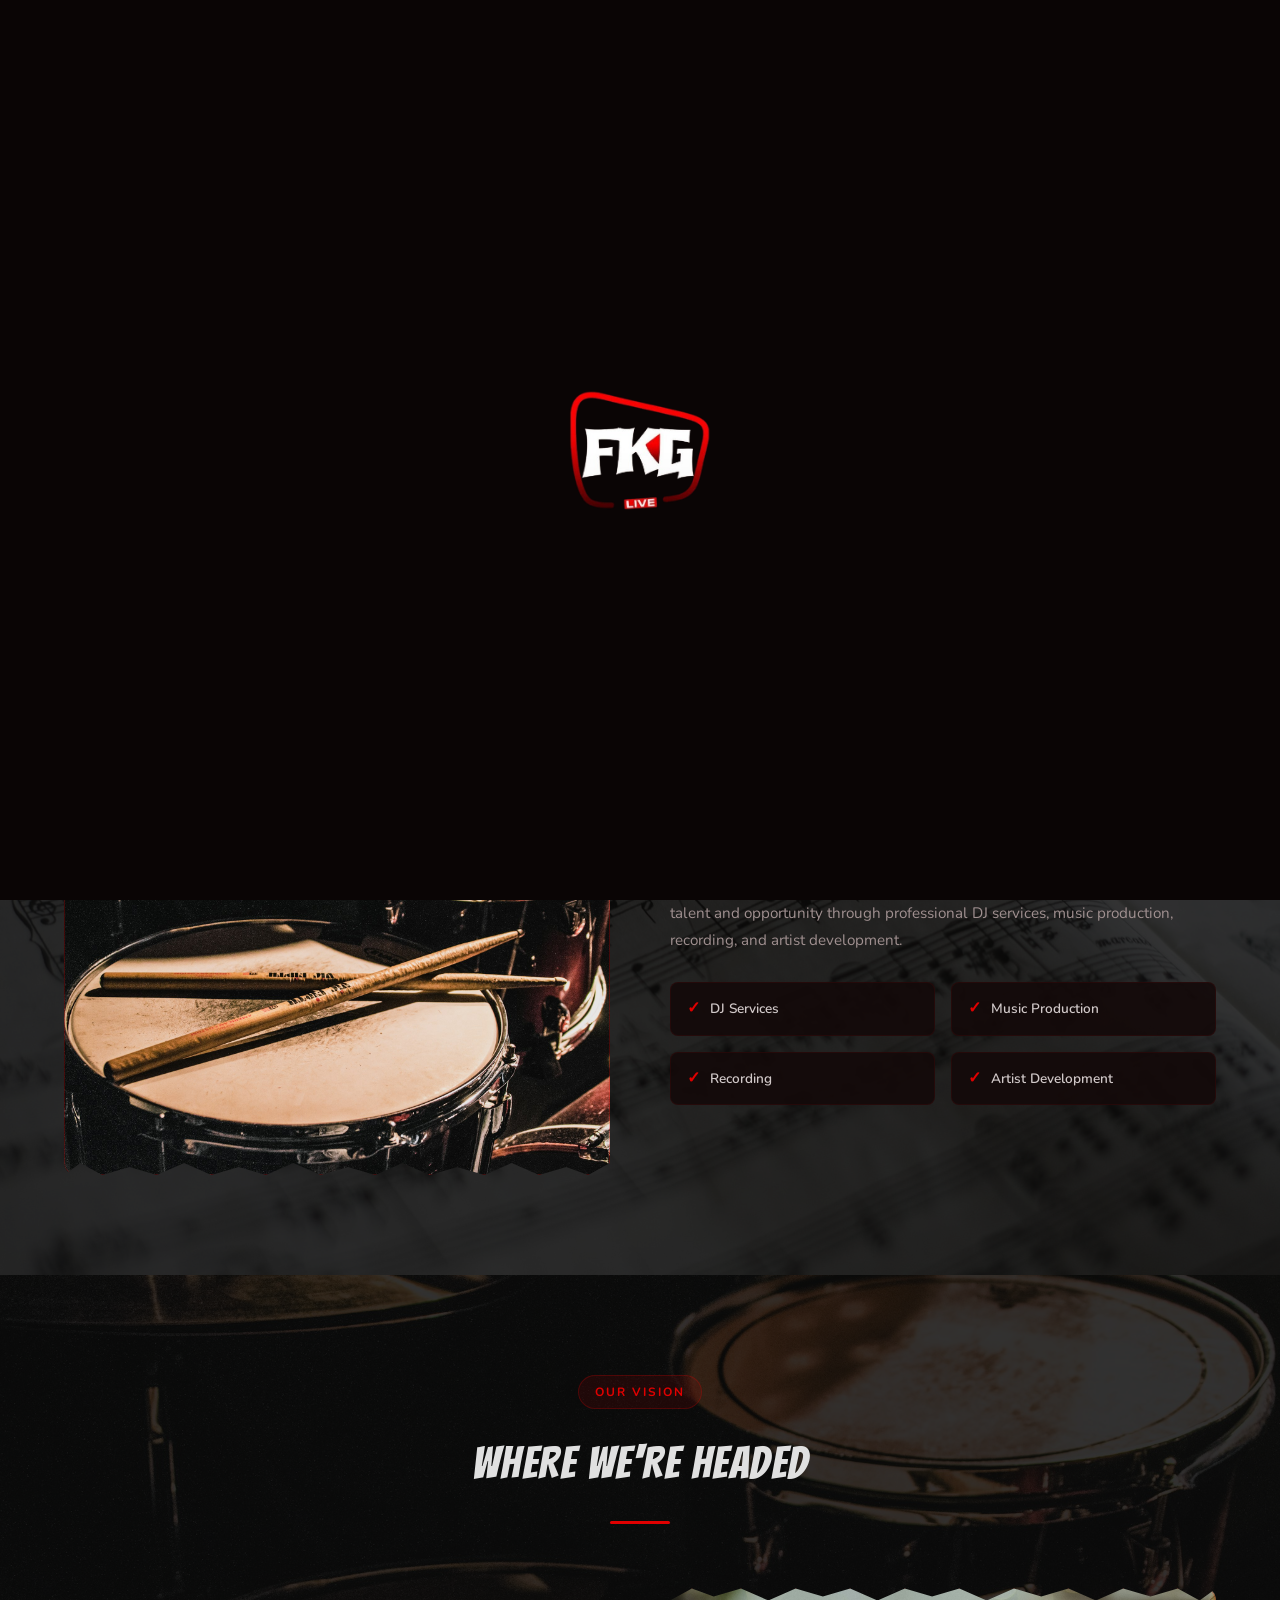
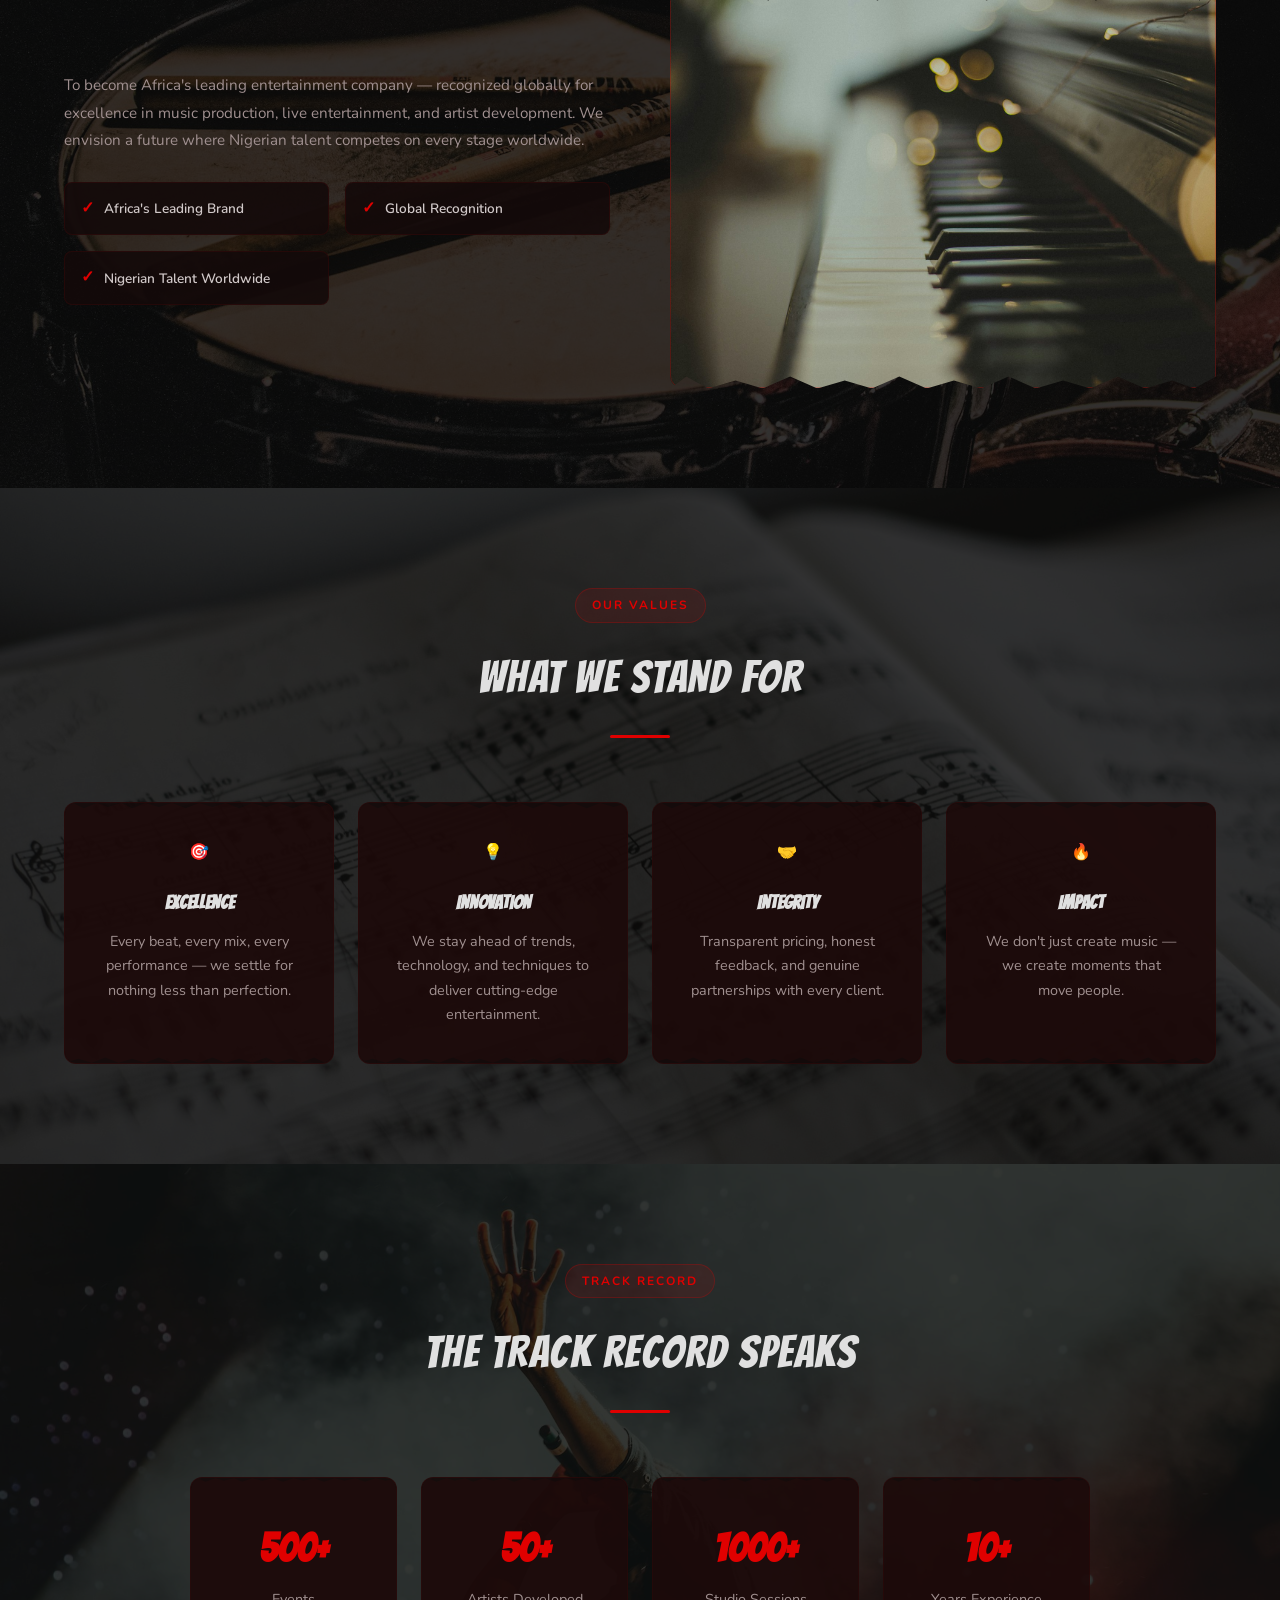
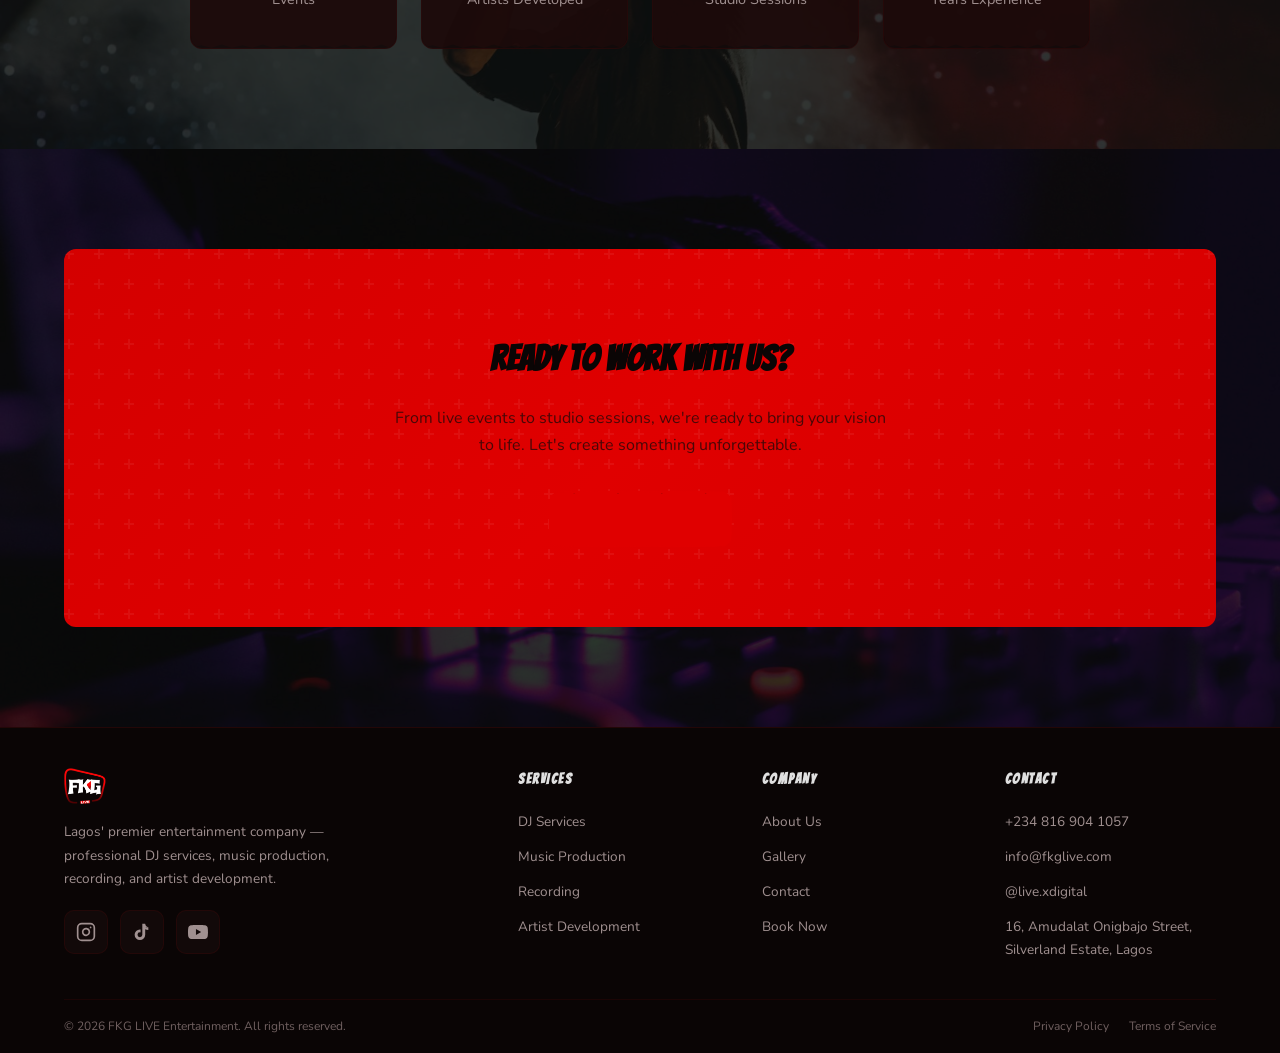
<file: about.html>
<!DOCTYPE html>
<html lang="en">
<head>
  <meta charset="UTF-8">
  <meta name="viewport" content="width=device-width, initial-scale=1.0">
  <title>About FKG LIVE Entertainment — Our Story | Lagos Entertainment Company</title>
  <meta name="description" content="Discover the story behind FKG LIVE Entertainment — Lagos' premium entertainment company offering DJ services, music production, recording, and artist development across Nigeria.">
  <meta name="keywords" content="FKG LIVE Entertainment, Lagos entertainment company, DJ services Nigeria, music production Lagos, artist development, live entertainment Nigeria">
  <meta name="author" content="FKG LIVE Entertainment">
  <meta property="og:title" content="About FKG LIVE Entertainment — Our Story | Lagos Entertainment Company">
  <meta property="og:description" content="FKG LIVE isn't just a company — it's a movement. Built from the ground up in Lagos, Nigeria. Premium DJ services, music production, and artist development.">
  <meta property="og:type" content="website">
  <meta property="og:url" content="https://fkglive.com/about.html">
  <meta name="twitter:card" content="summary_large_image">
  <meta name="twitter:title" content="About FKG LIVE Entertainment — Our Story">
  <meta name="twitter:description" content="The story behind Lagos' premier entertainment company. DJ services, music production, recording, and artist development.">
  <link rel="canonical" href="https://fkglive.com/about.html">
  <link rel="icon" type="image/png" href="images/LOGO.png">
  <link rel="preconnect" href="https://fonts.googleapis.com">
  <link rel="preconnect" href="https://fonts.gstatic.com" crossorigin>
  <link rel="stylesheet" href="css/style.css">
  <script type="application/ld+json">
  {
    "@context": "https://schema.org",
    "@type": "AboutPage",
    "name": "About FKG LIVE Entertainment",
    "mainEntity": {
      "@type": "EntertainmentCompany",
      "name": "FKG LIVE Entertainment",
      "description": "Premium entertainment company in Lagos, Nigeria offering DJ services, music production, recording, and artist development.",
      "url": "https://fkglive.com",
      "telephone": "+2348169041057",
      "address": {
        "@type": "PostalAddress",
        "streetAddress": "16, Amudalat Onigbajo Street, Silverland Estate",
        "addressLocality": "Lagos",
        "addressCountry": "NG"
      },
      "sameAs": [
        "https://www.instagram.com/live.xdigital",
        "https://tiktok.com/@fkg_live",
        "https://www.youtube.com/@FKG_LIVEDIGITALSTUDIOS"
      ]
    }
  }
  </script>
</head>
<body>

<!-- Splashscreen -->
<div class="splashscreen" id="splashscreen">
  <img src="images/LOGO.png" alt="FKG LIVE Entertainment">
</div>

<!-- NAVIGATION -->
<nav class="navbar" id="navbar">
  <div class="nav-main">
    <a href="index.html" class="nav-logo">
      <img src="images/LOGO.png" alt="FKG LIVE Entertainment">
    </a>
    <button class="mobile-toggle" onclick="this.classList.toggle('active'); document.querySelector('.nav-links').classList.toggle('open')"><span></span><span></span><span></span></button>
    <div class="nav-links">
      <a href="index.html">Home</a>
      <a href="services.html">Services</a>
      <a href="about.html" class="active">About</a>
      <a href="gallery.html">Gallery</a>
      <a href="contact.html">Contact</a>
      <a href="contact.html" class="nav-cta">Book Now</a>
    </div>
  </div>
</nav>

<!-- PAGE HERO -->
<section class="page-hero" style="background-image: url('images/studio-desk.jpg');">
  <div class="container">
    <div class="section-badge">Our Story</div>
    <h1>The Sound Behind the Brand</h1>
    <p>FKG LIVE isn't just a company — it's a movement. Built from the ground up in Lagos, Nigeria.</p>
  </div>
</section>

<!-- MISSION -->
<section class="section-bg" style="background-image: url('images/studio-headphones.jpg');">
  <div class="container">
    <div class="section-header">
      <div class="section-badge">Our Mission</div>
      <h2>Why We Exist</h2>
      <div class="section-divider"></div>
    </div>
    <div class="about-grid">
      <div class="about-img fade-up">
        <img src="images/studio-mixing.jpg" alt="FKG LIVE Entertainment Studio" loading="lazy">
      </div>
      <div class="about-text fade-up stagger-1">
        <p>To provide world-class entertainment services that empower artists, brands, and businesses to reach their full creative potential. We bridge the gap between talent and opportunity through professional DJ services, music production, recording, and artist development.</p>
        <div class="about-features">
          <div class="about-feature"><span>DJ Services</span></div>
          <div class="about-feature"><span>Music Production</span></div>
          <div class="about-feature"><span>Recording</span></div>
          <div class="about-feature"><span>Artist Development</span></div>
        </div>
      </div>
    </div>
  </div>
</section>

<!-- VISION -->
<section class="section-bg" style="background-image: url('images/studio-mixing.jpg');">
  <div class="container">
    <div class="section-header">
      <div class="section-badge">Our Vision</div>
      <h2>Where We're Headed</h2>
      <div class="section-divider"></div>
    </div>
    <div class="about-grid" style="direction: rtl;">
      <div class="about-img fade-up" style="direction: ltr;">
        <img src="images/studio-desk.jpg" alt="FKG LIVE Entertainment Equipment" loading="lazy">
      </div>
      <div class="about-text fade-up stagger-1" style="direction: ltr;">
        <p>To become Africa's leading entertainment company — recognized globally for excellence in music production, live entertainment, and artist development. We envision a future where Nigerian talent competes on every stage worldwide.</p>
        <div class="about-features">
          <div class="about-feature"><span>Africa's Leading Brand</span></div>
          <div class="about-feature"><span>Global Recognition</span></div>
          <div class="about-feature"><span>Nigerian Talent Worldwide</span></div>
        </div>
      </div>
    </div>
  </div>
</section>

<!-- VALUES -->
<section class="section-bg" style="background-image: url('images/studio-headphones.jpg');">
  <div class="container">
    <div class="section-header">
      <div class="section-badge">Our Values</div>
      <h2>What We Stand For</h2>
      <div class="section-divider"></div>
    </div>
    <div class="courses-grid" style="grid-template-columns: repeat(auto-fit, minmax(250px, 1fr));">
      <div class="card fade-up" style="text-align: center;">
        <div class="card-icon" style="margin: 0 auto 20px;">🎯</div>
        <h3>Excellence</h3>
        <p>Every beat, every mix, every performance — we settle for nothing less than perfection.</p>
      </div>
      <div class="card fade-up stagger-1" style="text-align: center;">
        <div class="card-icon" style="margin: 0 auto 20px;">💡</div>
        <h3>Innovation</h3>
        <p>We stay ahead of trends, technology, and techniques to deliver cutting-edge entertainment.</p>
      </div>
      <div class="card fade-up stagger-2" style="text-align: center;">
        <div class="card-icon" style="margin: 0 auto 20px;">🤝</div>
        <h3>Integrity</h3>
        <p>Transparent pricing, honest feedback, and genuine partnerships with every client.</p>
      </div>
      <div class="card fade-up stagger-3" style="text-align: center;">
        <div class="card-icon" style="margin: 0 auto 20px;">🔥</div>
        <h3>Impact</h3>
        <p>We don't just create music — we create moments that move people.</p>
      </div>
    </div>
  </div>
</section>

<!-- TRACK RECORD -->
<section class="section-bg" style="background-image: url('images/studio-performance.jpg');">
  <div class="container">
    <div class="section-header">
      <div class="section-badge">Track Record</div>
      <h2>The Track Record Speaks</h2>
      <div class="section-divider"></div>
    </div>
    <div class="courses-grid" style="grid-template-columns: repeat(auto-fit, minmax(200px, 1fr)); max-width: 900px; margin: 0 auto;">
      <div class="card fade-up" style="text-align: center;">
        <h3 style="font-size: 2.5rem; color: var(--red); margin-bottom: 5px;">500+</h3>
        <p>Events</p>
      </div>
      <div class="card fade-up stagger-1" style="text-align: center;">
        <h3 style="font-size: 2.5rem; color: var(--red); margin-bottom: 5px;">50+</h3>
        <p>Artists Developed</p>
      </div>
      <div class="card fade-up stagger-2" style="text-align: center;">
        <h3 style="font-size: 2.5rem; color: var(--red); margin-bottom: 5px;">1000+</h3>
        <p>Studio Sessions</p>
      </div>
      <div class="card fade-up stagger-3" style="text-align: center;">
        <h3 style="font-size: 2.5rem; color: var(--red); margin-bottom: 5px;">10+</h3>
        <p>Years Experience</p>
      </div>
    </div>
  </div>
</section>

<!-- CTA -->
<section class="section-bg" style="background-image: url('images/studio-dj.jpg');">
  <div class="container">
    <div class="cta-banner fade-up">
      <h2>Ready to Work With Us?</h2>
      <p>From live events to studio sessions, we're ready to bring your vision to life. Let's create something unforgettable.</p>
      <a href="contact.html" class="btn btn-primary">Get In Touch</a>
    </div>
  </div>
</section>

<!-- FOOTER -->
<footer class="footer">
  <div class="container">
    <div class="footer-grid">
      <div class="footer-brand">
        <img src="images/LOGO.png" alt="FKG LIVE Entertainment" loading="lazy">
        <p>Lagos' premier entertainment company — professional DJ services, music production, recording, and artist development.</p>
        <div class="social-links" style="margin-top: 20px;">
          <a href="https://www.instagram.com/live.xdigital" class="social-link" target="_blank" rel="noopener" aria-label="Instagram"><svg width="20" height="20" viewBox="0 0 24 24" fill="none" stroke="currentColor" stroke-width="2" stroke-linecap="round" stroke-linejoin="round"><rect x="2" y="2" width="20" height="20" rx="5" ry="5"/><path d="M16 11.37A4 4 0 1 1 12.63 8 4 4 0 0 1 16 11.37z"/><line x1="17.5" y1="6.5" x2="17.51" y2="6.5"/></svg></a>
          <a href="https://tiktok.com/@fkg_live" class="social-link" target="_blank" rel="noopener" aria-label="TikTok"><svg width="20" height="20" viewBox="0 0 24 24" fill="currentColor"><path d="M19.59 6.69a4.83 4.83 0 0 1-3.77-4.25V2h-3.45v13.67a2.89 2.89 0 0 1-2.88 2.5 2.89 2.89 0 0 1-2.89-2.89 2.89 2.89 0 0 1 2.89-2.89c.28 0 .54.04.79.1v-3.5a6.37 6.37 0 0 0-.79-.05A6.34 6.34 0 0 0 3.15 15.2a6.34 6.34 0 0 0 6.34 6.34 6.34 6.34 0 0 0 6.34-6.34V8.73a8.19 8.19 0 0 0 3.76.92V6.2a4.83 4.83 0 0 1-3.76.49z"/></svg></a>
          <a href="https://www.youtube.com/@FKG_LIVEDIGITALSTUDIOS" class="social-link" target="_blank" rel="noopener" aria-label="YouTube"><svg width="20" height="20" viewBox="0 0 24 24" fill="currentColor"><path d="M23.498 6.186a3.016 3.016 0 0 0-2.122-2.136C19.505 3.545 12 3.545 12 3.545s-7.505 0-9.377.505A3.017 3.017 0 0 0 .502 6.186C0 8.07 0 12 0 12s0 3.93.502 5.814a3.016 3.016 0 0 0 2.122 2.136c1.871.505 9.376.505 9.376.505s7.505 0 9.377-.505a3.015 3.015 0 0 0 2.122-2.136C24 15.93 24 12 24 12s0-3.93-.502-5.814zM9.545 15.568V8.432L15.818 12l-6.273 3.568z"/></svg></a>
        </div>
      </div>
      <div class="footer-col">
        <h4>Services</h4>
        <a href="services.html">DJ Services</a>
        <a href="services.html">Music Production</a>
        <a href="services.html">Recording</a>
        <a href="services.html">Artist Development</a>
      </div>
      <div class="footer-col">
        <h4>Company</h4>
        <a href="about.html">About Us</a>
        <a href="gallery.html">Gallery</a>
        <a href="contact.html">Contact</a>
        <a href="contact.html">Book Now</a>
      </div>
      <div class="footer-col">
        <h4>Contact</h4>
        <a href="tel:+2348169041057">+234 816 904 1057</a>
        <a href="mailto:info@fkglive.com">info@fkglive.com</a>
        <a href="https://www.instagram.com/live.xdigital">@live.xdigital</a>
        <a href="#">16, Amudalat Onigbajo Street, Silverland Estate, Lagos</a>
      </div>
    </div>
    <div class="footer-bottom">
      <p>&copy; 2026 FKG LIVE Entertainment. All rights reserved.</p>
      <div class="footer-bottom-links">
        <a href="#">Privacy Policy</a>
        <a href="#">Terms of Service</a>
      </div>
    </div>
  </div>
</footer>

<!-- SCRIPTS -->
<script>
window.addEventListener('scroll', () => {
  document.getElementById('navbar').classList.toggle('scrolled', window.scrollY > 50);
});
const observer = new IntersectionObserver(entries => {
  entries.forEach(e => { if (e.isIntersecting) { e.target.classList.add('visible'); } });
}, { threshold: 0.1 });
document.querySelectorAll('.fade-up').forEach(el => observer.observe(el));
</script>
<script>
window.addEventListener('load', () => {
  setTimeout(() => { document.getElementById('splashscreen').classList.add('hide'); }, 2000);
});
</script>

</body>
</html>
</file>
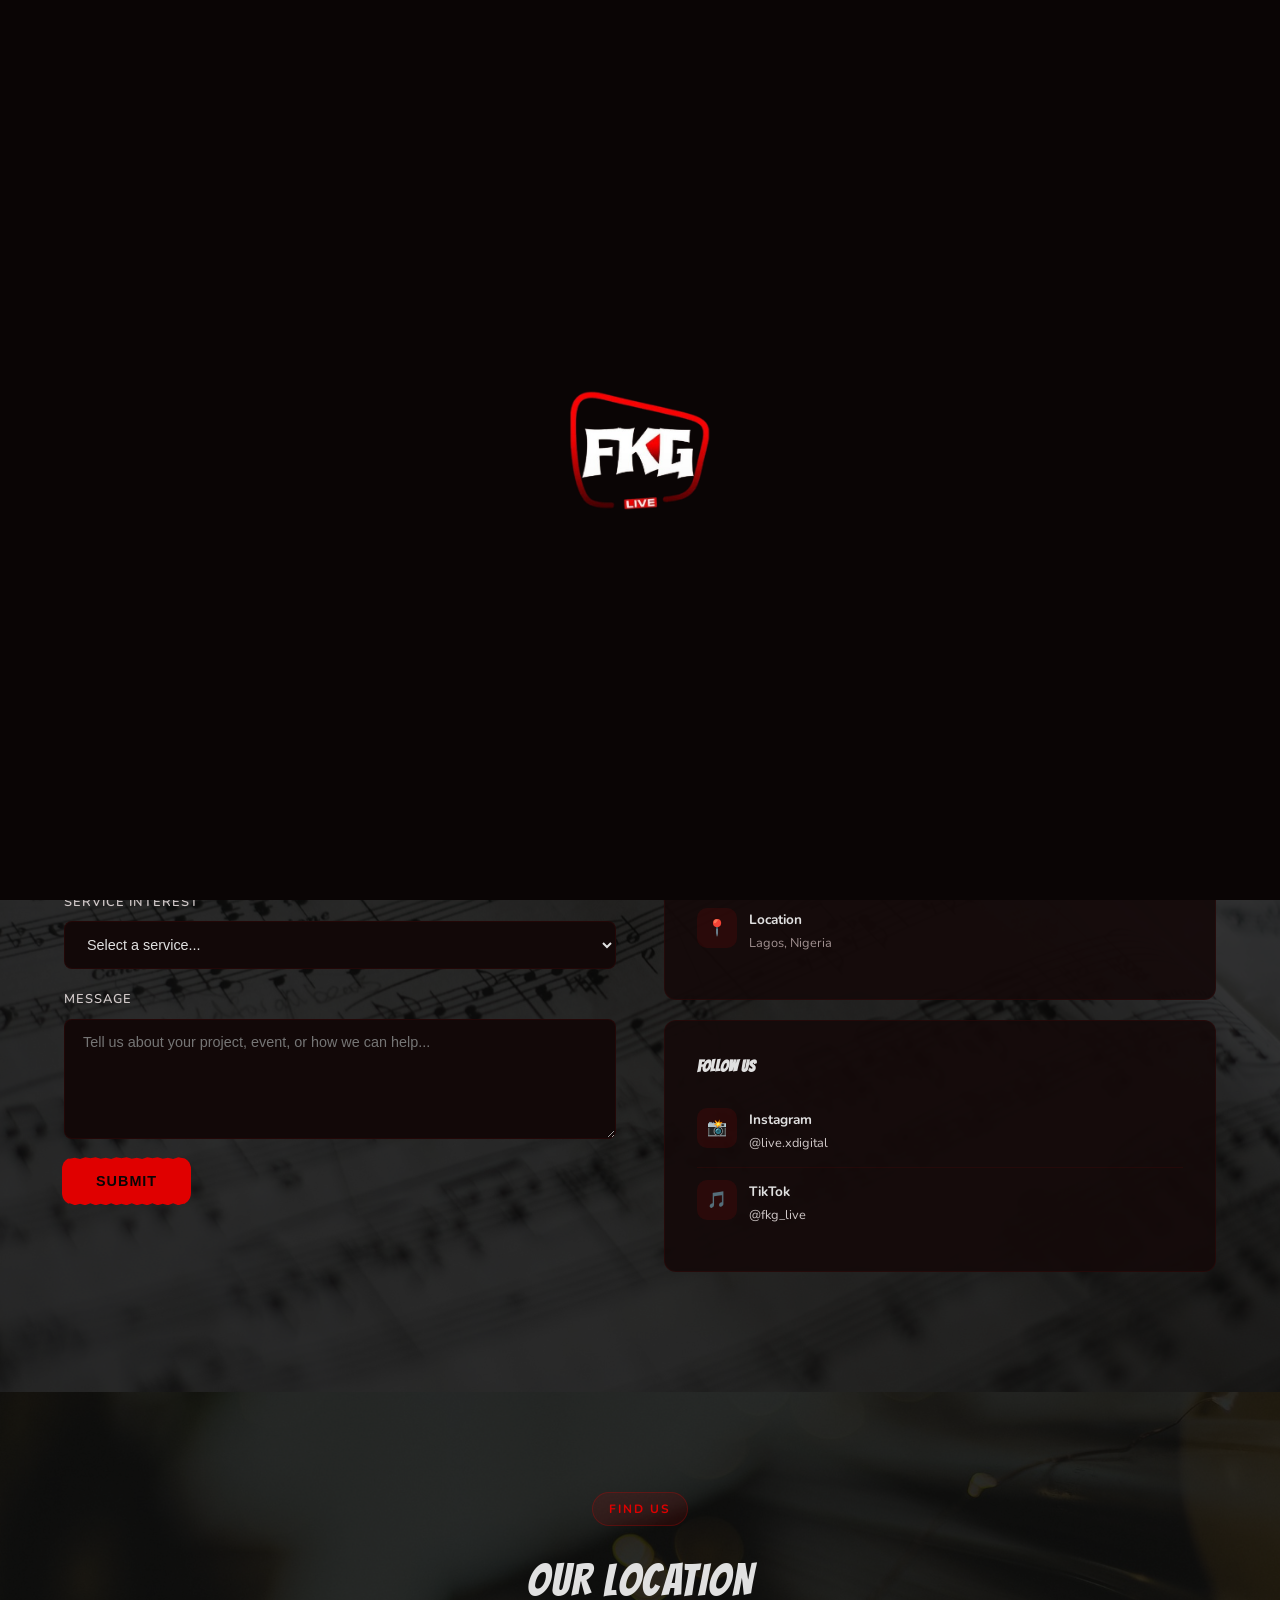
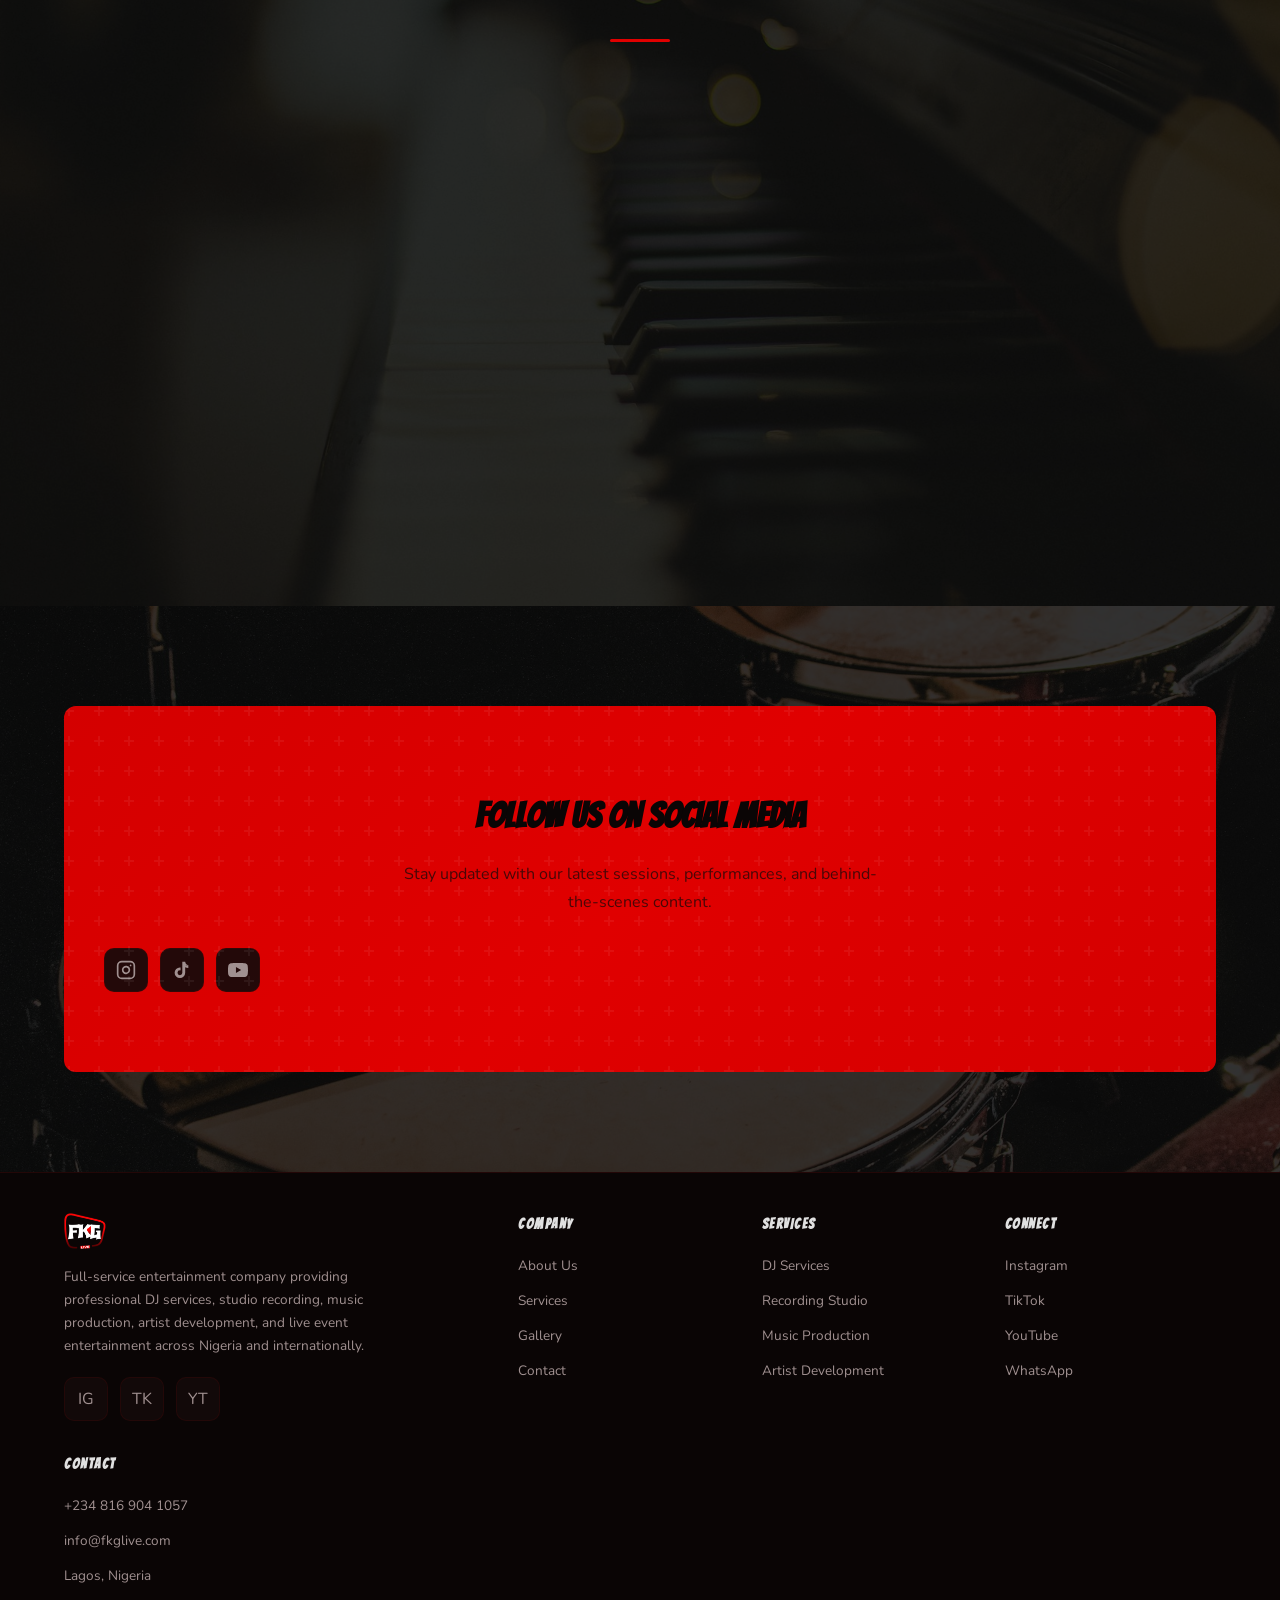
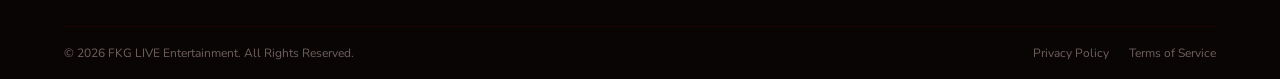
<file: contact.html>
<!DOCTYPE html>
<html lang="en">
<head>
  <meta charset="UTF-8">
  <meta name="viewport" content="width=device-width, initial-scale=1.0">
  <title>Contact FKG LIVE Entertainment — Book DJ, Studio Session | Lagos</title>
  <meta name="description" content="Contact FKG LIVE Entertainment in Lagos to book DJ services, recording studio sessions, music production, artist development, music promotion, and live event entertainment. Call +234 816 904 1057.">
  <meta name="keywords" content="FKG LIVE contact, DJ booking Lagos, recording studio booking Nigeria, music production Lagos, artist development, event entertainment booking, music promotion, FKG LIVE Lagos">
  <meta name="author" content="FKG LIVE Entertainment">
  <meta property="og:title" content="Contact FKG LIVE Entertainment — Book DJ, Studio Session | Lagos">
  <meta property="og:description" content="Ready to book, collaborate, or just talk music? Contact FKG LIVE Entertainment in Lagos for DJ services, studio sessions, and more.">
  <meta property="og:type" content="website">
  <meta property="og:url" content="https://fkglive.com/contact.html">
  <meta property="og:image" content="https://fkglive.com/images/studio-mic.jpg">
  <meta name="twitter:card" content="summary_large_image">
  <meta name="twitter:title" content="Contact FKG LIVE Entertainment — Book DJ, Studio Session">
  <meta name="twitter:description" content="Ready to book, collaborate, or just talk music? Contact FKG LIVE Entertainment in Lagos.">
  <meta name="twitter:image" content="https://fkglive.com/images/studio-mic.jpg">
  <link rel="canonical" href="https://fkglive.com/contact.html">
  <link rel="preconnect" href="https://fonts.googleapis.com">
  <link rel="preconnect" href="https://fonts.gstatic.com" crossorigin>
  <link rel="icon" type="image/png" href="images/LOGO.png">
  <link rel="stylesheet" href="css/style.css">
</head>
<body>

<!-- Splashscreen -->
<div class="splashscreen" id="splashscreen">
  <img src="images/LOGO.png" alt="FKG LIVE Entertainment">
</div>

<!-- NAVIGATION -->
<nav class="navbar" id="navbar">
  <div class="nav-main">
    <a href="index.html" class="nav-logo">
      <img src="images/LOGO.png" alt="FKG LIVE Entertainment">
    </a>
    <button class="mobile-toggle" onclick="this.classList.toggle('active'); document.querySelector('.nav-links').classList.toggle('open')"><span></span><span></span><span></span></button>
    <div class="nav-links">
      <a href="index.html">Home</a>
      <a href="services.html">Services</a>
      <a href="about.html">About</a>
      <a href="gallery.html">Gallery</a>
      <a href="contact.html" class="active">Contact</a>
      <a href="contact.html" class="nav-cta">Book Now</a>
    </div>
  </div>
</nav>

<!-- PAGE HERO -->
<div class="page-hero" style="background-image: url('images/studio-mic.jpg');">
  <div class="container">
    <div class="section-badge">Contact Us</div>
    <h1>Let's Connect</h1>
    <p>Ready to book, collaborate, or just talk music? We're here.</p>
  </div>
</div>

<!-- CONTACT SECTION -->
<section class="section-bg" style="background-image: url('images/studio-headphones.jpg');">
  <div class="container">
    <div class="contact-grid">

      <div>
        <h2 style="font-family: 'Space Grotesk', sans-serif; font-size: 1.8rem; font-weight: 800; color: var(--white); margin-bottom: 24px;">Send Us a Message</h2>
        <form class="contact-form" onsubmit="event.preventDefault(); alert('Thank you! We will get back to you within 24 hours.');">
          <div class="form-group">
            <label>Full Name</label>
            <input type="text" placeholder="Your full name" required>
          </div>
          <div class="form-group">
            <label>Email Address</label>
            <input type="email" placeholder="your@email.com" required>
          </div>
          <div class="form-group">
            <label>Phone Number</label>
            <input type="tel" placeholder="+234 XXX XXX XXXX" required>
          </div>
          <div class="form-group">
            <label>Service Interest</label>
            <select required>
              <option value="">Select a service...</option>
              <option>DJ Services</option>
              <option>Recording Studio</option>
              <option>Music Production</option>
              <option>Mixing &amp; Mastering</option>
              <option>Artist Development</option>
              <option>A&amp;R Consulting</option>
              <option>Music Promotion</option>
              <option>Music Marketing</option>
              <option>Music PR</option>
              <option>Artist Branding</option>
              <option>Music Distribution</option>
              <option>Event Entertainment</option>
            </select>
          </div>
          <div class="form-group">
            <label>Message</label>
            <textarea placeholder="Tell us about your project, event, or how we can help..."></textarea>
          </div>
          <button type="submit" class="btn btn-primary" style="align-self: flex-start;">Submit</button>
        </form>
      </div>

      <div>
        <h2 style="font-family: 'Space Grotesk', sans-serif; font-size: 1.8rem; font-weight: 800; color: var(--white); margin-bottom: 24px;">Reach Out Directly</h2>

        <div class="contact-info-card">
          <h4>Get in Touch</h4>
          <div class="contact-info-item">
            <div class="contact-info-icon">📞</div>
            <div>
              <h5>Call Us</h5>
              <p><a href="tel:+2348169041057" style="color: var(--light);">+234 816 904 1057</a></p>
            </div>
          </div>
          <div class="contact-info-item">
            <div class="contact-info-icon">💬</div>
            <div>
              <h5>WhatsApp</h5>
              <p><a href="https://wa.me/2348169041057" target="_blank" rel="noopener" style="color: var(--light);">+234 816 904 1057</a></p>
            </div>
          </div>
          <div class="contact-info-item">
            <div class="contact-info-icon">✉️</div>
            <div>
              <h5>Email</h5>
              <p><a href="mailto:info@fkglive.com" style="color: var(--light);">info@fkglive.com</a></p>
            </div>
          </div>
          <div class="contact-info-item">
            <div class="contact-info-icon">📍</div>
            <div>
              <h5>Location</h5>
              <p>Lagos, Nigeria</p>
            </div>
          </div>
        </div>

        <div class="contact-info-card">
          <h4>Follow Us</h4>
          <div class="contact-info-item">
            <div class="contact-info-icon">📸</div>
            <div>
              <h5>Instagram</h5>
              <p><a href="https://www.instagram.com/live.xdigital" target="_blank" rel="noopener" style="color: var(--light);">@live.xdigital</a></p>
            </div>
          </div>
          <div class="contact-info-item">
            <div class="contact-info-icon">🎵</div>
            <div>
              <h5>TikTok</h5>
              <p><a href="https://tiktok.com/@fkg_live" target="_blank" rel="noopener" style="color: var(--light);">@fkg_live</a></p>
            </div>
          </div>
        </div>
      </div>

    </div>
  </div>
</section>

<!-- MAP -->
<section class="section-bg" style="background-image: url('images/studio-desk.jpg');">
  <div class="container">
    <div class="section-header">
      <div class="section-badge">Find Us</div>
      <h2>Our Location</h2>
      <div class="section-divider"></div>
    </div>
    <div class="fade-up" style="border-radius: 16px; overflow: hidden; max-height: 400px; margin-top: 30px;">
      <iframe src="https://www.google.com/maps/embed?pb=!1m18!1m12!1m3!1d15856.09392782932!2d3.3414!3d6.5244!2m3!1f0!2f0!3f0!3m2!1i1024!2i768!4f13.1!3m3!1m2!1s0x103b8d47e2d3e3d3%3A0x1039d6c5c6c6c6c6!2sLagos%2C%20Nigeria!5e0!3m2!1sen!2sng!4v1" width="100%" height="400" style="border:0; border-radius: 16px;" allowfullscreen="" loading="lazy" referrerpolicy="no-referrer-when-downgrade"></iframe>
    </div>
  </div>
</section>

<!-- CTA -->
<section class="section-bg" style="background-image: url('images/studio-mixing.jpg');">
  <div class="container">
    <div class="cta-banner fade-up">
      <h2>Follow Us on Social Media</h2>
      <p>Stay updated with our latest sessions, performances, and behind-the-scenes content.</p>
      <div class="social-links" style="margin-top: 24px;">
        <a href="https://www.instagram.com/live.xdigital" class="social-link" target="_blank" rel="noopener" aria-label="Instagram"><svg width="20" height="20" viewBox="0 0 24 24" fill="none" stroke="currentColor" stroke-width="2" stroke-linecap="round" stroke-linejoin="round"><rect x="2" y="2" width="20" height="20" rx="5" ry="5"/><path d="M16 11.37A4 4 0 1 1 12.63 8 4 4 0 0 1 16 11.37z"/><line x1="17.5" y1="6.5" x2="17.51" y2="6.5"/></svg></a>
        <a href="https://tiktok.com/@fkg_live" class="social-link" target="_blank" rel="noopener" aria-label="TikTok"><svg width="20" height="20" viewBox="0 0 24 24" fill="currentColor"><path d="M19.59 6.69a4.83 4.83 0 0 1-3.77-4.25V2h-3.45v13.67a2.89 2.89 0 0 1-2.88 2.5 2.89 2.89 0 0 1-2.89-2.89 2.89 2.89 0 0 1 2.89-2.89c.28 0 .54.04.79.1v-3.5a6.37 6.37 0 0 0-.79-.05A6.34 6.34 0 0 0 3.15 15.2a6.34 6.34 0 0 0 6.34 6.34 6.34 6.34 0 0 0 6.34-6.34V8.73a8.19 8.19 0 0 0 3.76.92V6.2a4.83 4.83 0 0 1-3.76.49z"/></svg></a>
        <a href="https://www.youtube.com/@FKG_LIVEDIGITALSTUDIOS" class="social-link" target="_blank" rel="noopener" aria-label="YouTube"><svg width="20" height="20" viewBox="0 0 24 24" fill="currentColor"><path d="M23.498 6.186a3.016 3.016 0 0 0-2.122-2.136C19.505 3.545 12 3.545 12 3.545s-7.505 0-9.377.505A3.017 3.017 0 0 0 .502 6.186C0 8.07 0 12 0 12s0 3.93.502 5.814a3.016 3.016 0 0 0 2.122 2.136c1.871.505 9.376.505 9.376.505s7.505 0 9.377-.505a3.015 3.015 0 0 0 2.122-2.136C24 15.93 24 12 24 12s0-3.93-.502-5.814zM9.545 15.568V8.432L15.818 12l-6.273 3.568z"/></svg></a>
      </div>
    </div>
  </div>
</section>

<!-- FOOTER -->
<footer class="footer">
  <div class="container">
    <div class="footer-grid">
      <div class="footer-brand">
        <img src="images/LOGO.png" alt="FKG LIVE Entertainment" loading="lazy">
        <p>Full-service entertainment company providing professional DJ services, studio recording, music production, artist development, and live event entertainment across Nigeria and internationally.</p>
        <div class="social-links" style="margin-top: 20px;">
          <a href="https://www.instagram.com/live.xdigital" class="social-link" target="_blank" rel="noopener">IG</a>
          <a href="https://tiktok.com/@fkg_live" class="social-link" target="_blank" rel="noopener">TK</a>
          <a href="https://www.youtube.com/@FKG_LIVEDIGITALSTUDIOS" class="social-link" target="_blank" rel="noopener">YT</a>
        </div>
      </div>
      <div class="footer-col">
        <h4>Company</h4>
        <a href="about.html">About Us</a>
        <a href="services.html">Services</a>
        <a href="gallery.html">Gallery</a>
        <a href="contact.html">Contact</a>
      </div>
      <div class="footer-col">
        <h4>Services</h4>
        <a href="services.html#dj-services">DJ Services</a>
        <a href="services.html#recording-studio">Recording Studio</a>
        <a href="services.html#music-production">Music Production</a>
        <a href="services.html#artist-development">Artist Development</a>
      </div>
      <div class="footer-col">
        <h4>Connect</h4>
        <a href="https://www.instagram.com/live.xdigital" target="_blank" rel="noopener">Instagram</a>
        <a href="https://tiktok.com/@fkg_live" target="_blank" rel="noopener">TikTok</a>
        <a href="https://www.youtube.com/@FKG_LIVEDIGITALSTUDIOS" target="_blank" rel="noopener">YouTube</a>
        <a href="https://wa.me/2348169041057" target="_blank" rel="noopener">WhatsApp</a>
      </div>
      <div class="footer-col">
        <h4>Contact</h4>
        <a href="tel:+2348169041057">+234 816 904 1057</a>
        <a href="mailto:info@fkglive.com">info@fkglive.com</a>
        <a href="#">Lagos, Nigeria</a>
      </div>
    </div>
    <div class="footer-bottom">
      <p>&copy; 2026 FKG LIVE Entertainment. All Rights Reserved.</p>
      <div class="footer-bottom-links">
        <a href="#">Privacy Policy</a>
        <a href="#">Terms of Service</a>
      </div>
    </div>
  </div>
</footer>

<script>
window.addEventListener('scroll', () => {
  document.getElementById('navbar').classList.toggle('scrolled', window.scrollY > 50);
});
const observer = new IntersectionObserver(entries => {
  entries.forEach(e => { if (e.isIntersecting) { e.target.classList.add('visible'); } });
}, { threshold: 0.1 });
document.querySelectorAll('.fade-up').forEach(el => observer.observe(el));
</script>
<script>
window.addEventListener('load', () => {
  setTimeout(() => { document.getElementById('splashscreen').classList.add('hide'); }, 2000);
});
</script>

</body>
</html>
</file>
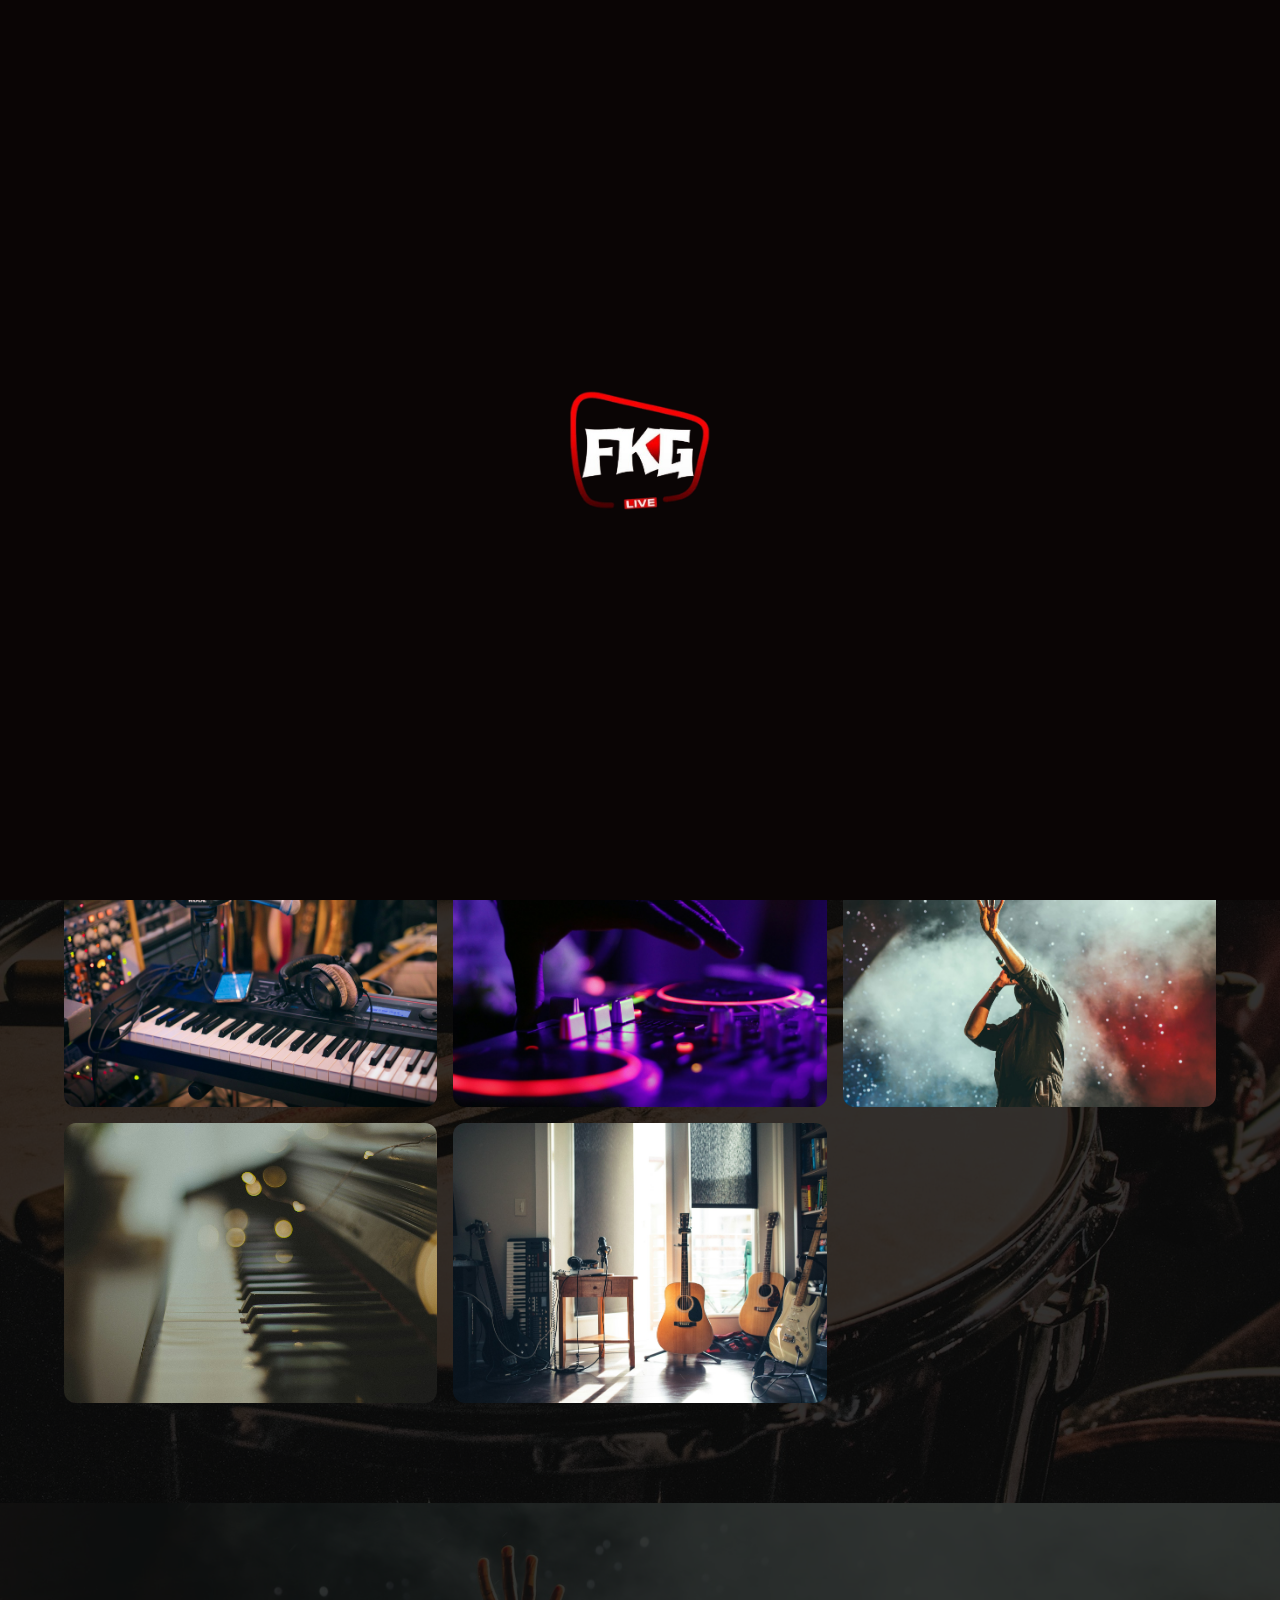
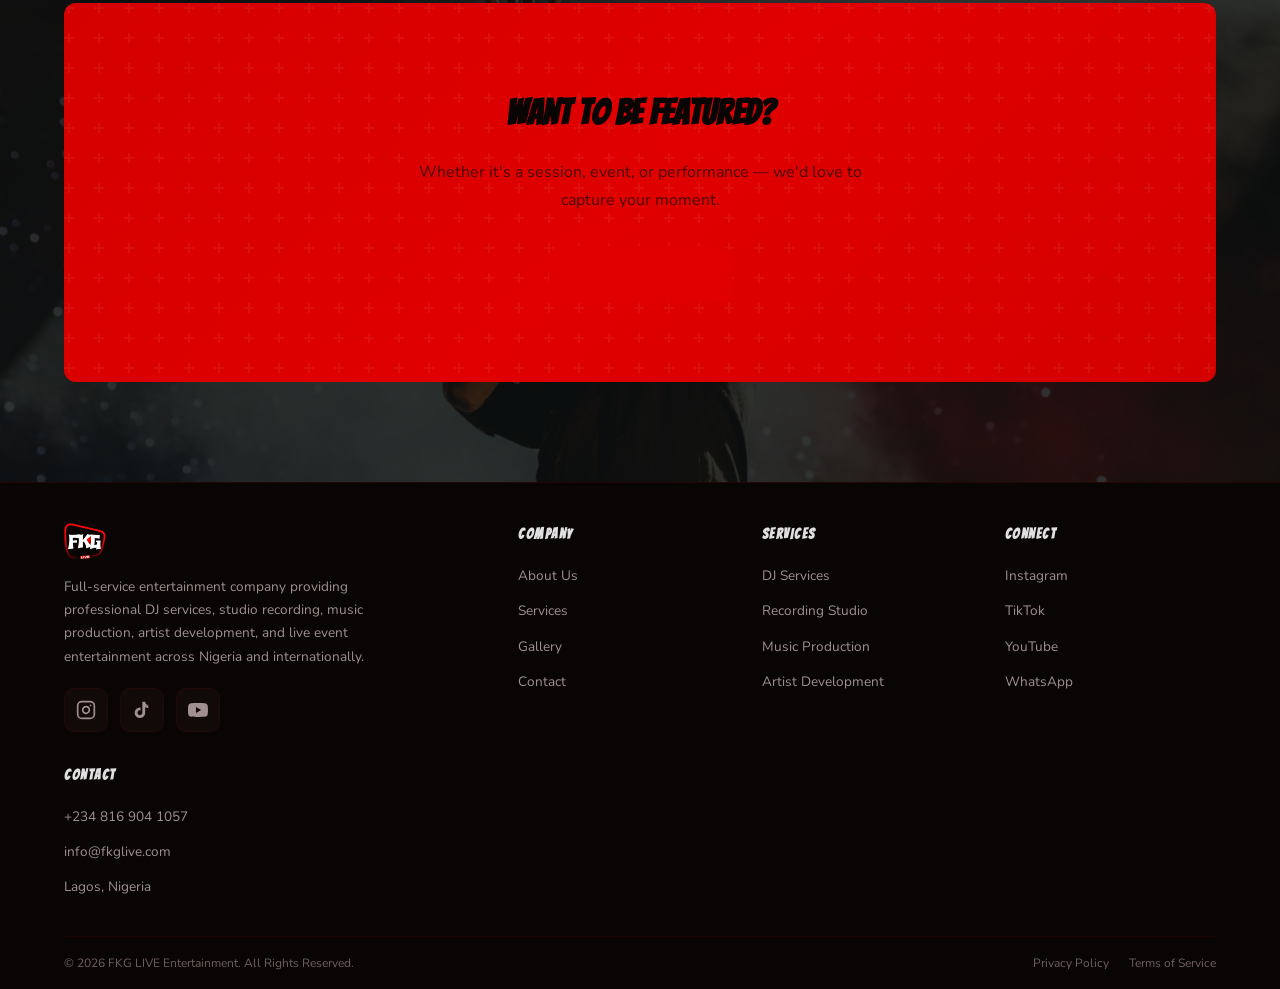
<file: gallery.html>
<!DOCTYPE html>
<html lang="en">
<head>
  <meta charset="UTF-8">
  <meta name="viewport" content="width=device-width, initial-scale=1.0">
  <title>Gallery — FKG LIVE Entertainment | DJ Performances, Studio Sessions, Events</title>
  <meta name="description" content="Explore moments captured from sessions, performances, and events at FKG LIVE Entertainment — Lagos' premier entertainment company for DJ services, studio recording, and music production.">
  <meta name="keywords" content="FKG LIVE gallery, DJ performance Lagos, studio sessions Nigeria, recording studio photos, live event entertainment Lagos, music production gallery">
  <meta name="author" content="FKG LIVE Entertainment">
  <meta property="og:title" content="Gallery — FKG LIVE Entertainment | DJ Performances, Studio Sessions, Events">
  <meta property="og:description" content="Moments captured from sessions, performances, and events at FKG LIVE Entertainment.">
  <meta property="og:type" content="website">
  <meta property="og:url" content="https://fkglive.com/gallery.html">
  <meta property="og:image" content="https://fkglive.com/images/hero-studio.jpg">
  <meta name="twitter:card" content="summary_large_image">
  <meta name="twitter:title" content="Gallery — FKG LIVE Entertainment">
  <meta name="twitter:description" content="Moments captured from sessions, performances, and events.">
  <meta name="twitter:image" content="https://fkglive.com/images/hero-studio.jpg">
  <link rel="canonical" href="https://fkglive.com/gallery.html">
  <link rel="preconnect" href="https://fonts.googleapis.com">
  <link rel="preconnect" href="https://fonts.gstatic.com" crossorigin>
  <link rel="icon" type="image/png" href="images/LOGO.png">
  <link rel="stylesheet" href="css/style.css">
</head>
<body>

<!-- Splashscreen -->
<div class="splashscreen" id="splashscreen">
  <img src="images/LOGO.png" alt="FKG LIVE Entertainment">
</div>

<!-- NAVIGATION -->
<nav class="navbar" id="navbar">
  <div class="nav-main">
    <a href="index.html" class="nav-logo">
      <img src="images/LOGO.png" alt="FKG LIVE Entertainment">
    </a>
    <button class="mobile-toggle" onclick="this.classList.toggle('active'); document.querySelector('.nav-links').classList.toggle('open')"><span></span><span></span><span></span></button>
    <div class="nav-links">
      <a href="index.html">Home</a>
      <a href="services.html">Services</a>
      <a href="about.html">About</a>
      <a href="gallery.html" class="active">Gallery</a>
      <a href="contact.html">Contact</a>
      <a href="contact.html" class="nav-cta">Book Now</a>
    </div>
  </div>
</nav>

<!-- PAGE HERO -->
<div class="page-hero" style="background-image: url('images/studio-keys.jpg');">
  <div class="container">
    <div class="section-badge">Gallery</div>
    <h1>See the Vision</h1>
    <p>Moments captured from sessions, performances, and events.</p>
  </div>
</div>

<!-- GALLERY GRID -->
<section class="section-bg" style="background-image: url('images/studio-mixing.jpg');">
  <div class="container">
    <div class="gallery-grid">

      <div class="gallery-item fade-up">
        <img src="images/hero-studio.jpg" alt="Professional recording studio at FKG LIVE" loading="lazy">
        <div class="gallery-overlay">
          <p>Professional recording studio at FKG LIVE</p>
        </div>
      </div>

      <div class="gallery-item fade-up stagger-1">
        <img src="images/studio-mixing.jpg" alt="Music mixing session in progress" loading="lazy">
        <div class="gallery-overlay">
          <p>Music mixing session in progress</p>
        </div>
      </div>

      <div class="gallery-item fade-up stagger-2">
        <img src="images/studio-headphones.jpg" alt="Studio monitoring and recording" loading="lazy">
        <div class="gallery-overlay">
          <p>Studio monitoring and recording</p>
        </div>
      </div>

      <div class="gallery-item fade-up stagger-3">
        <img src="images/studio-mic.jpg" alt="Professional vocal recording session" loading="lazy">
        <div class="gallery-overlay">
          <p>Professional vocal recording session</p>
        </div>
      </div>

      <div class="gallery-item fade-up stagger-4">
        <img src="images/studio-dj.jpg" alt="Live DJ performance by FKG LIVE" loading="lazy">
        <div class="gallery-overlay">
          <p>Live DJ performance by FKG LIVE</p>
        </div>
      </div>

      <div class="gallery-item fade-up stagger-5">
        <img src="images/studio-performance.jpg" alt="Live studio performance session" loading="lazy">
        <div class="gallery-overlay">
          <p>Live studio performance session</p>
        </div>
      </div>

      <div class="gallery-item fade-up stagger-6">
        <img src="images/studio-desk.jpg" alt="Studio control desk and equipment" loading="lazy">
        <div class="gallery-overlay">
          <p>Studio control desk and equipment</p>
        </div>
      </div>

      <div class="gallery-item fade-up stagger-7">
        <img src="images/studio-keys.jpg" alt="Music production with keyboard and synthesizer" loading="lazy">
        <div class="gallery-overlay">
          <p>Music production with keyboard and synthesizer</p>
        </div>
      </div>

    </div>
  </div>
</section>

<!-- CTA -->
<section class="section-bg" style="background-image: url('images/studio-performance.jpg');">
  <div class="container">
    <div class="cta-banner fade-up">
      <h2>Want to Be Featured?</h2>
      <p>Whether it's a session, event, or performance — we'd love to capture your moment.</p>
      <a href="contact.html" class="btn btn-primary">Get in Touch</a>
    </div>
  </div>
</section>

<!-- FOOTER -->
<footer class="footer">
  <div class="container">
    <div class="footer-grid">
      <div class="footer-brand">
        <img src="images/LOGO.png" alt="FKG LIVE Entertainment" loading="lazy">
        <p>Full-service entertainment company providing professional DJ services, studio recording, music production, artist development, and live event entertainment across Nigeria and internationally.</p>
        <div class="social-links" style="margin-top: 20px;">
          <a href="https://www.instagram.com/live.xdigital" class="social-link" target="_blank" rel="noopener" aria-label="Instagram"><svg width="20" height="20" viewBox="0 0 24 24" fill="none" stroke="currentColor" stroke-width="2" stroke-linecap="round" stroke-linejoin="round"><rect x="2" y="2" width="20" height="20" rx="5" ry="5"/><path d="M16 11.37A4 4 0 1 1 12.63 8 4 4 0 0 1 16 11.37z"/><line x1="17.5" y1="6.5" x2="17.51" y2="6.5"/></svg></a>
          <a href="https://tiktok.com/@fkg_live" class="social-link" target="_blank" rel="noopener" aria-label="TikTok"><svg width="20" height="20" viewBox="0 0 24 24" fill="currentColor"><path d="M19.59 6.69a4.83 4.83 0 0 1-3.77-4.25V2h-3.45v13.67a2.89 2.89 0 0 1-2.88 2.5 2.89 2.89 0 0 1-2.89-2.89 2.89 2.89 0 0 1 2.89-2.89c.28 0 .54.04.79.1v-3.5a6.37 6.37 0 0 0-.79-.05A6.34 6.34 0 0 0 3.15 15.2a6.34 6.34 0 0 0 6.34 6.34 6.34 6.34 0 0 0 6.34-6.34V8.73a8.19 8.19 0 0 0 3.76.92V6.2a4.83 4.83 0 0 1-3.76.49z"/></svg></a>
          <a href="https://www.youtube.com/@FKG_LIVEDIGITALSTUDIOS" class="social-link" target="_blank" rel="noopener" aria-label="YouTube"><svg width="20" height="20" viewBox="0 0 24 24" fill="currentColor"><path d="M23.498 6.186a3.016 3.016 0 0 0-2.122-2.136C19.505 3.545 12 3.545 12 3.545s-7.505 0-9.377.505A3.017 3.017 0 0 0 .502 6.186C0 8.07 0 12 0 12s0 3.93.502 5.814a3.016 3.016 0 0 0 2.122 2.136c1.871.505 9.376.505 9.376.505s7.505 0 9.377-.505a3.015 3.015 0 0 0 2.122-2.136C24 15.93 24 12 24 12s0-3.93-.502-5.814zM9.545 15.568V8.432L15.818 12l-6.273 3.568z"/></svg></a>
        </div>
      </div>
      <div class="footer-col">
        <h4>Company</h4>
        <a href="about.html">About Us</a>
        <a href="services.html">Services</a>
        <a href="gallery.html">Gallery</a>
        <a href="contact.html">Contact</a>
      </div>
      <div class="footer-col">
        <h4>Services</h4>
        <a href="services.html#dj-services">DJ Services</a>
        <a href="services.html#recording-studio">Recording Studio</a>
        <a href="services.html#music-production">Music Production</a>
        <a href="services.html#artist-development">Artist Development</a>
      </div>
      <div class="footer-col">
        <h4>Connect</h4>
        <a href="https://www.instagram.com/live.xdigital" target="_blank" rel="noopener">Instagram</a>
        <a href="https://tiktok.com/@fkg_live" target="_blank" rel="noopener">TikTok</a>
        <a href="https://www.youtube.com/@FKG_LIVEDIGITALSTUDIOS" target="_blank" rel="noopener">YouTube</a>
        <a href="https://wa.me/2348169041057" target="_blank" rel="noopener">WhatsApp</a>
      </div>
      <div class="footer-col">
        <h4>Contact</h4>
        <a href="tel:+2348169041057">+234 816 904 1057</a>
        <a href="mailto:info@fkglive.com">info@fkglive.com</a>
        <a href="#">Lagos, Nigeria</a>
      </div>
    </div>
    <div class="footer-bottom">
      <p>&copy; 2026 FKG LIVE Entertainment. All Rights Reserved.</p>
      <div class="footer-bottom-links">
        <a href="#">Privacy Policy</a>
        <a href="#">Terms of Service</a>
      </div>
    </div>
  </div>
</footer>

<script>
window.addEventListener('scroll', () => {
  document.getElementById('navbar').classList.toggle('scrolled', window.scrollY > 50);
});
const observer = new IntersectionObserver(entries => {
  entries.forEach(e => { if (e.isIntersecting) { e.target.classList.add('visible'); } });
}, { threshold: 0.1 });
document.querySelectorAll('.fade-up').forEach(el => observer.observe(el));
</script>
<script>
window.addEventListener('load', () => {
  setTimeout(() => { document.getElementById('splashscreen').classList.add('hide'); }, 2000);
});
</script>

</body>
</html>
</file>
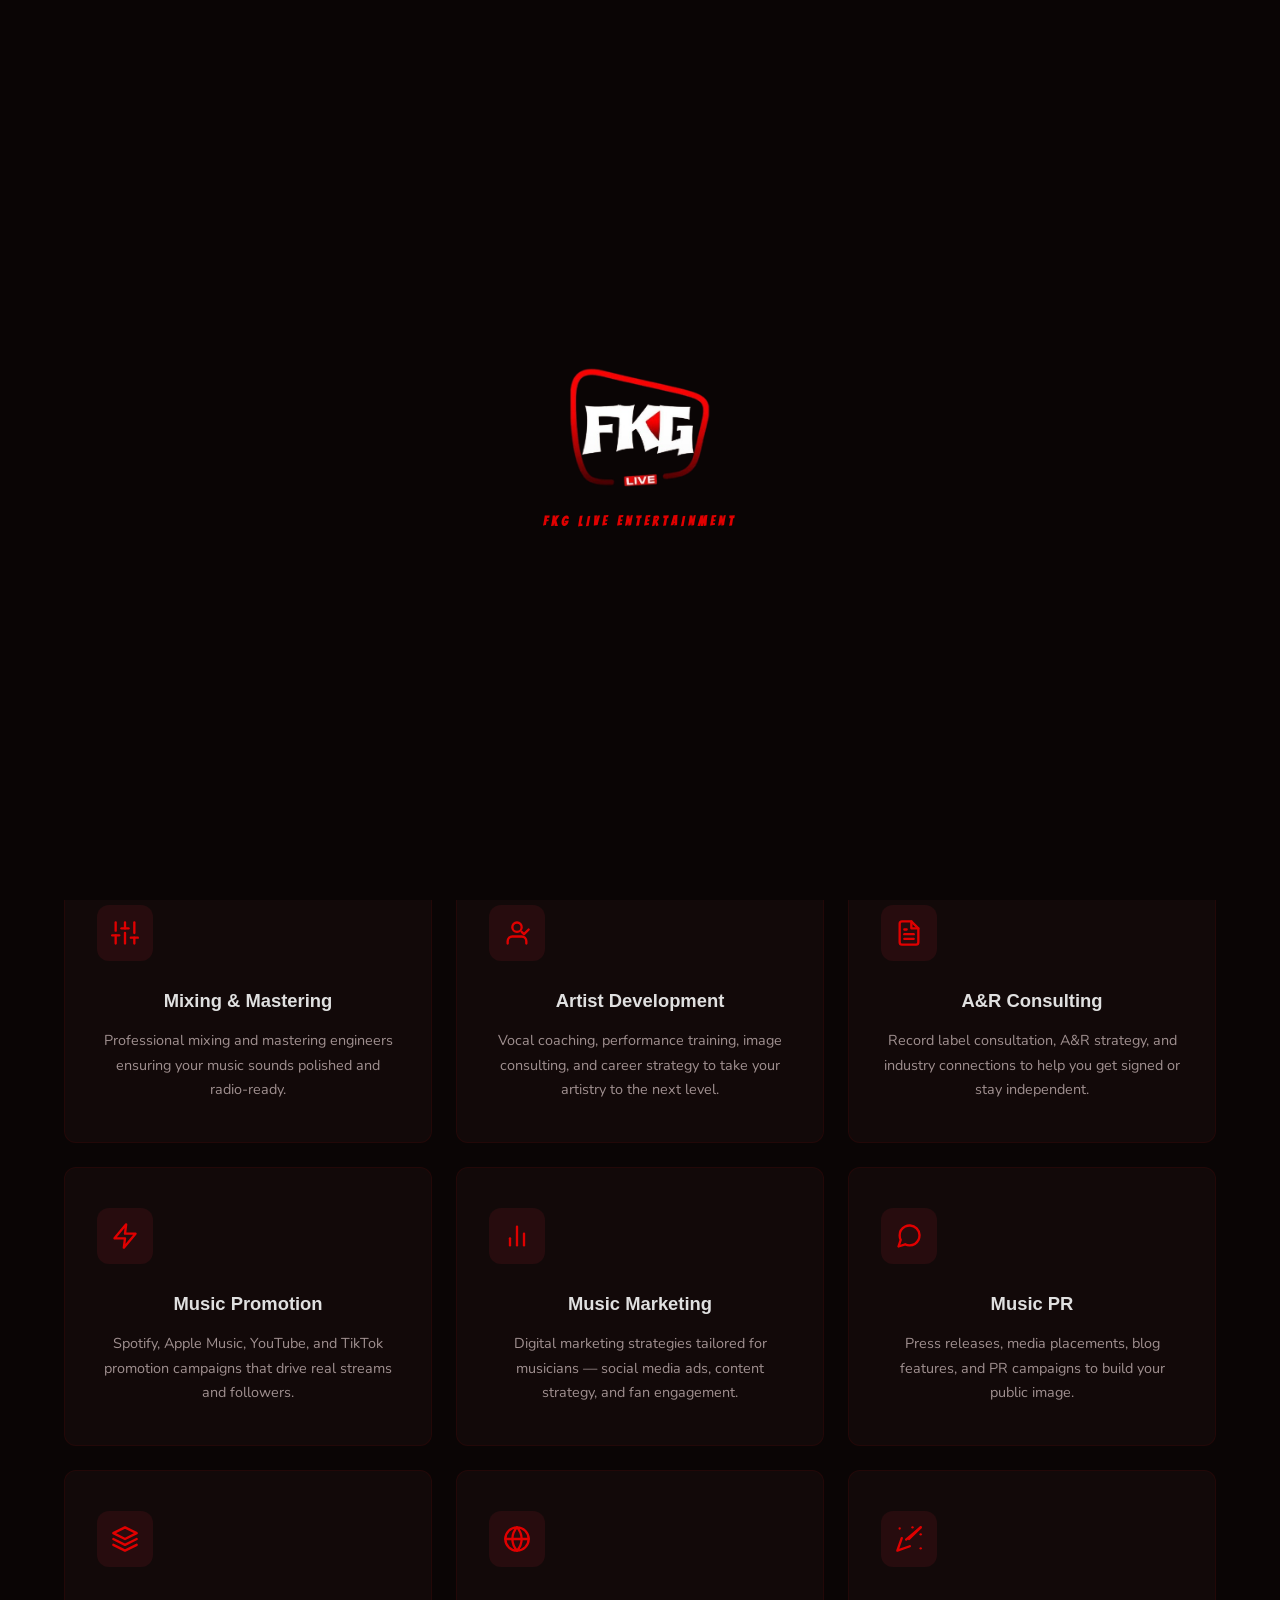
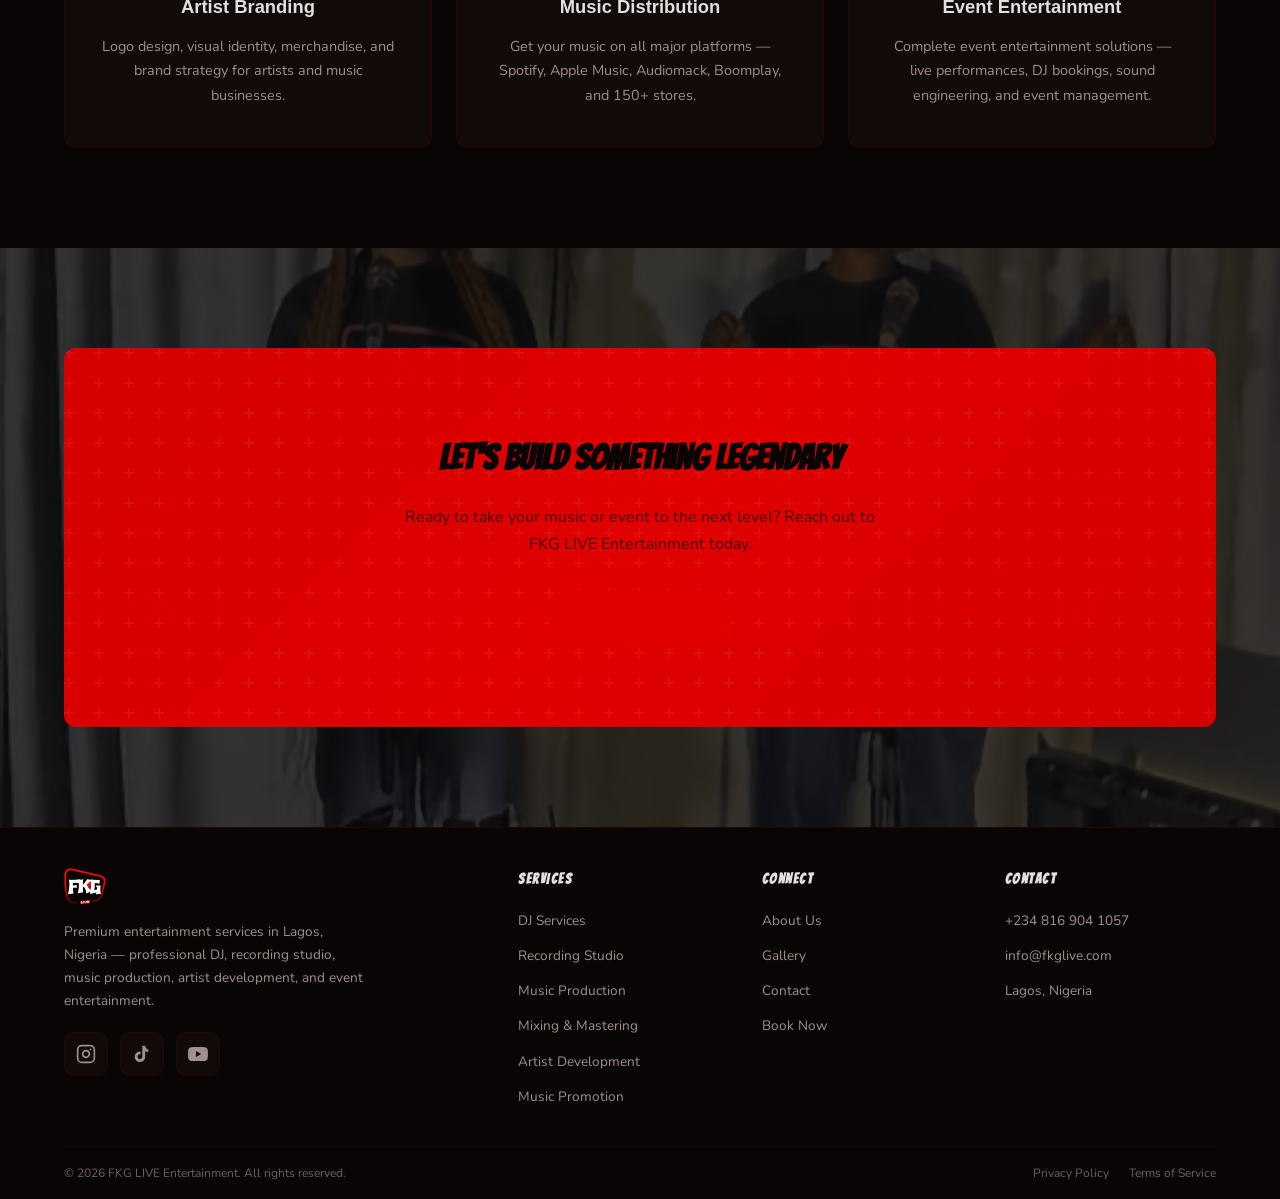
<file: services.html>
<!DOCTYPE html>
<html lang="en">
<head>
  <meta charset="UTF-8">
  <meta name="viewport" content="width=device-width, initial-scale=1.0">
  <title>Our Services — Professional DJ, Recording Studio, Music Production | FKG LIVE</title>
  <meta name="description" content="FKG LIVE Entertainment offers professional DJ services, recording studio sessions, music production, mixing & mastering, artist development, A&R consulting, music promotion, marketing, PR, artist branding, music distribution, and event entertainment in Lagos, Nigeria.">
  <meta name="keywords" content="DJ services Lagos, recording studio Nigeria, music production Lagos, mixing mastering, artist development, A&R consulting, music promotion Nigeria, music marketing, music PR, artist branding, music distribution Africa, event entertainment Lagos, FKG LIVE">
  <meta name="author" content="FKG LIVE Entertainment">
  <meta property="og:title" content="Our Services — FKG LIVE Entertainment | Lagos">
  <meta property="og:description" content="Professional DJ, recording studio, music production, artist development, music promotion, and event entertainment services in Lagos, Nigeria.">
  <meta property="og:type" content="website">
  <meta property="og:url" content="https://fkglive.com/services.html">
  <meta property="og:image" content="images/studio-performance.jpg">
  <meta name="twitter:card" content="summary_large_image">
  <meta name="twitter:title" content="Our Services — FKG LIVE Entertainment">
  <meta name="twitter:description" content="Professional DJ, recording studio, music production, artist development, music promotion, and event entertainment services in Lagos, Nigeria.">
  <meta name="twitter:image" content="images/studio-performance.jpg">
  <link rel="canonical" href="https://fkglive.com/services.html">
  <link rel="preconnect" href="https://fonts.googleapis.com">
  <link rel="preconnect" href="https://fonts.gstatic.com" crossorigin>
  <link rel="icon" type="image/png" href="images/LOGO.png">
  <link rel="stylesheet" href="css/style.css">
  <script type="application/ld+json">
  {
    "@context": "https://schema.org",
    "@type": "ProfessionalService",
    "name": "FKG LIVE Entertainment",
    "description": "Professional DJ services, recording studio, music production, artist development, music promotion, and event entertainment in Lagos, Nigeria.",
    "url": "https://fkglive.com/services.html",
    "telephone": "+2348169041057",
    "email": "info@fkglive.com",
    "address": {
      "@type": "PostalAddress",
      "addressLocality": "Lagos",
      "addressCountry": "NG"
    },
    "sameAs": [
      "https://www.instagram.com/live.xdigital",
      "https://tiktok.com/@fkg_live",
      "https://www.youtube.com/@FKG_LIVEDIGITALSTUDIOS"
    ],
    "hasOfferCatalog": {
      "@type": "OfferCatalog",
      "name": "FKG LIVE Entertainment Services",
      "itemListElement": [
        {"@type": "Offer", "itemOffered": {"@type": "Service", "name": "Professional DJ Services"}},
        {"@type": "Offer", "itemOffered": {"@type": "Service", "name": "Recording Studio"}},
        {"@type": "Offer", "itemOffered": {"@type": "Service", "name": "Music Production"}},
        {"@type": "Offer", "itemOffered": {"@type": "Service", "name": "Mixing & Mastering"}},
        {"@type": "Offer", "itemOffered": {"@type": "Service", "name": "Artist Development"}},
        {"@type": "Offer", "itemOffered": {"@type": "Service", "name": "A&R Consulting"}},
        {"@type": "Offer", "itemOffered": {"@type": "Service", "name": "Music Promotion"}},
        {"@type": "Offer", "itemOffered": {"@type": "Service", "name": "Music Marketing"}},
        {"@type": "Offer", "itemOffered": {"@type": "Service", "name": "Music PR"}},
        {"@type": "Offer", "itemOffered": {"@type": "Service", "name": "Artist Branding"}},
        {"@type": "Offer", "itemOffered": {"@type": "Service", "name": "Music Distribution"}},
        {"@type": "Offer", "itemOffered": {"@type": "Service", "name": "Event Entertainment"}}
      ]
    }
  }
  </script>
  <style>
    .services-grid {
      display: grid;
      grid-template-columns: repeat(auto-fit, minmax(320px, 1fr));
      gap: 24px;
    }
    .service-card {
      background: var(--bg-card);
      border: 1px solid var(--border-light);
      border-radius: var(--radius);
      padding: 40px 32px;
      transition: var(--transition);
      position: relative;
      overflow: hidden;
    }
    .service-card::before {
      content: '';
      position: absolute;
      top: 0;
      left: 0;
      right: 0;
      height: 3px;
      background: var(--red);
      transform: scaleX(0);
      transform-origin: left;
      transition: transform 0.4s ease;
    }
    .service-card:hover::before {
      transform: scaleX(1);
    }
    .service-card:hover {
      border-color: var(--border);
      transform: translateY(-4px);
      box-shadow: var(--shadow);
    }
    .service-icon {
      width: 56px;
      height: 56px;
      border-radius: 12px;
      background: rgba(224, 41, 58, 0.1);
      display: flex;
      align-items: center;
      justify-content: center;
      margin-bottom: 24px;
      transition: var(--transition);
    }
    .service-card:hover .service-icon {
      background: var(--red);
    }
    .service-icon svg {
      width: 28px;
      height: 28px;
      fill: none;
      stroke: var(--red);
      stroke-width: 2;
      stroke-linecap: round;
      stroke-linejoin: round;
      transition: var(--transition);
    }
    .service-card:hover .service-icon svg {
      stroke: var(--white);
    }
    .service-card h3 {
      font-family: 'Space Grotesk', sans-serif;
      font-size: 1.15rem;
      font-weight: 700;
      color: var(--white);
      margin-bottom: 12px;
    }
    .service-card p {
      font-size: 0.9rem;
      color: var(--medium);
      line-height: 1.7;
    }
    @media (max-width: 768px) {
      .services-grid {
        grid-template-columns: 1fr;
      }
    }
  </style>
</head>
<body>

<!-- Splashscreen -->
<div class="splashscreen" id="splashscreen">
  <img src="images/LOGO.png" alt="FKG LIVE Entertainment">
  <div class="splash-text">FKG LIVE Entertainment</div>
</div>

<!-- NAVIGATION -->
<nav class="navbar" id="navbar">
  <div class="nav-main">
    <a href="index.html" class="nav-logo">
      <img src="images/LOGO.png" alt="FKG LIVE Entertainment" loading="lazy">
    </a>
    <button class="mobile-toggle" onclick="this.classList.toggle('active'); document.querySelector('.nav-links').classList.toggle('open')"><span></span><span></span><span></span></button>
    <div class="nav-links">
      <a href="index.html">Home</a>
      <a href="services.html" class="active">Services</a>
      <a href="about.html">About</a>
      <a href="gallery.html">Gallery</a>
      <a href="contact.html">Contact</a>
      <a href="contact.html" class="nav-cta">Book Now</a>
    </div>
  </div>
</nav>

<!-- PAGE HERO -->
<section class="page-hero" style="background-image: url('images/studio-performance.jpg');">
  <div class="container">
    <div class="section-badge">Our Services</div>
    <h1>Everything You Need to Sound Like a Star</h1>
    <p>From DJ sets to studio sessions, artist development to music promotion — FKG LIVE delivers premium entertainment services across Nigeria.</p>
  </div>
</section>

<!-- SERVICES -->
<section>
  <div class="container">
    <div class="services-grid">

      <!-- 1. Professional DJ Services -->
      <div class="service-card fade-up">
        <div class="service-icon">
          <svg viewBox="0 0 24 24"><circle cx="12" cy="12" r="10"/><circle cx="12" cy="12" r="3"/><line x1="12" y1="2" x2="12" y2="5"/></svg>
        </div>
        <h3>Professional DJ Services</h3>
        <p>Expert DJs for weddings, corporate events, concerts, festivals, and private parties. We bring the energy.</p>
      </div>

      <!-- 2. Recording Studio -->
      <div class="service-card fade-up stagger-1">
        <div class="service-icon">
          <svg viewBox="0 0 24 24"><path d="M12 1a3 3 0 0 0-3 3v8a3 3 0 0 0 6 0V4a3 3 0 0 0-3-3z"/><path d="M19 10v2a7 7 0 0 1-14 0v-2"/><line x1="12" y1="19" x2="12" y2="23"/><line x1="8" y1="23" x2="16" y2="23"/></svg>
        </div>
        <h3>Recording Studio</h3>
        <p>State-of-the-art recording studio with professional microphones, monitors, and acoustics. Book your session today.</p>
      </div>

      <!-- 3. Music Production -->
      <div class="service-card fade-up stagger-2">
        <div class="service-icon">
          <svg viewBox="0 0 24 24"><path d="M9 18V5l12-2v13"/><circle cx="6" cy="18" r="3"/><circle cx="18" cy="16" r="3"/></svg>
        </div>
        <h3>Music Production</h3>
        <p>Custom beats, full production, arrangement, and composition by experienced producers across all genres.</p>
      </div>

      <!-- 4. Mixing & Mastering -->
      <div class="service-card fade-up stagger-3">
        <div class="service-icon">
          <svg viewBox="0 0 24 24"><line x1="4" y1="21" x2="4" y2="14"/><line x1="4" y1="10" x2="4" y2="3"/><line x1="12" y1="21" x2="12" y2="12"/><line x1="12" y1="8" x2="12" y2="3"/><line x1="20" y1="21" x2="20" y2="16"/><line x1="20" y1="12" x2="20" y2="3"/><line x1="1" y1="14" x2="7" y2="14"/><line x1="9" y1="8" x2="15" y2="8"/><line x1="17" y1="16" x2="23" y2="16"/></svg>
        </div>
        <h3>Mixing & Mastering</h3>
        <p>Professional mixing and mastering engineers ensuring your music sounds polished and radio-ready.</p>
      </div>

      <!-- 5. Artist Development -->
      <div class="service-card fade-up">
        <div class="service-icon">
          <svg viewBox="0 0 24 24"><path d="M20 21v-2a4 4 0 0 0-4-4H8a4 4 0 0 0-4 4v2"/><circle cx="12" cy="7" r="4"/><polyline points="16 11 18 13 22 9"/></svg>
        </div>
        <h3>Artist Development</h3>
        <p>Vocal coaching, performance training, image consulting, and career strategy to take your artistry to the next level.</p>
      </div>

      <!-- 6. A&R Consulting -->
      <div class="service-card fade-up stagger-1">
        <div class="service-icon">
          <svg viewBox="0 0 24 24"><path d="M14 2H6a2 2 0 0 0-2 2v16a2 2 0 0 0 2 2h12a2 2 0 0 0 2-2V8z"/><polyline points="14 2 14 8 20 8"/><line x1="16" y1="13" x2="8" y2="13"/><line x1="16" y1="17" x2="8" y2="17"/><polyline points="10 9 9 9 8 9"/></svg>
        </div>
        <h3>A&R Consulting</h3>
        <p>Record label consultation, A&R strategy, and industry connections to help you get signed or stay independent.</p>
      </div>

      <!-- 7. Music Promotion -->
      <div class="service-card fade-up stagger-2">
        <div class="service-icon">
          <svg viewBox="0 0 24 24"><polygon points="13 2 3 14 12 14 11 22 21 10 12 10 13 2"/></svg>
        </div>
        <h3>Music Promotion</h3>
        <p>Spotify, Apple Music, YouTube, and TikTok promotion campaigns that drive real streams and followers.</p>
      </div>

      <!-- 8. Music Marketing -->
      <div class="service-card fade-up stagger-3">
        <div class="service-icon">
          <svg viewBox="0 0 24 24"><line x1="18" y1="20" x2="18" y2="10"/><line x1="12" y1="20" x2="12" y2="4"/><line x1="6" y1="20" x2="6" y2="14"/></svg>
        </div>
        <h3>Music Marketing</h3>
        <p>Digital marketing strategies tailored for musicians — social media ads, content strategy, and fan engagement.</p>
      </div>

      <!-- 9. Music PR -->
      <div class="service-card fade-up">
        <div class="service-icon">
          <svg viewBox="0 0 24 24"><path d="M21 11.5a8.38 8.38 0 0 1-.9 3.8 8.5 8.5 0 0 1-7.6 4.7 8.38 8.38 0 0 1-3.8-.9L3 21l1.9-5.7a8.38 8.38 0 0 1-.9-3.8 8.5 8.5 0 0 1 4.7-7.6 8.38 8.38 0 0 1 3.8-.9h.5a8.48 8.48 0 0 1 8 8v.5z"/></svg>
        </div>
        <h3>Music PR</h3>
        <p>Press releases, media placements, blog features, and PR campaigns to build your public image.</p>
      </div>

      <!-- 10. Artist Branding -->
      <div class="service-card fade-up stagger-1">
        <div class="service-icon">
          <svg viewBox="0 0 24 24"><path d="M12 2L2 7l10 5 10-5-10-5z"/><path d="M2 17l10 5 10-5"/><path d="M2 12l10 5 10-5"/></svg>
        </div>
        <h3>Artist Branding</h3>
        <p>Logo design, visual identity, merchandise, and brand strategy for artists and music businesses.</p>
      </div>

      <!-- 11. Music Distribution -->
      <div class="service-card fade-up stagger-2">
        <div class="service-icon">
          <svg viewBox="0 0 24 24"><circle cx="12" cy="12" r="10"/><line x1="2" y1="12" x2="22" y2="12"/><path d="M12 2a15.3 15.3 0 0 1 4 10 15.3 15.3 0 0 1-4 10 15.3 15.3 0 0 1-4-10 15.3 15.3 0 0 1 4-10z"/></svg>
        </div>
        <h3>Music Distribution</h3>
        <p>Get your music on all major platforms — Spotify, Apple Music, Audiomack, Boomplay, and 150+ stores.</p>
      </div>

      <!-- 12. Event Entertainment -->
      <div class="service-card fade-up stagger-3">
        <div class="service-icon">
          <svg viewBox="0 0 24 24"><path d="M5.8 11.3L2 22l10.7-3.79"/><path d="M4 3h.01"/><path d="M22 8h.01"/><path d="M15 2h.01"/><path d="M22 20h.01"/><path d="M22 2L12 12"/><path d="M9.5 12.5L22 2"/></svg>
        </div>
        <h3>Event Entertainment</h3>
        <p>Complete event entertainment solutions — live performances, DJ bookings, sound engineering, and event management.</p>
      </div>

    </div>
  </div>
</section>

<!-- CTA -->
<section class="section-bg" style="background-image: url('images/live-recording.png');">
  <div class="container">
    <div class="cta-banner fade-up">
      <h2>Let's Build Something Legendary</h2>
      <p>Ready to take your music or event to the next level? Reach out to FKG LIVE Entertainment today.</p>
      <a href="contact.html" class="btn btn-primary">Get in Touch</a>
    </div>
  </div>
</section>

<!-- FOOTER -->
<footer class="footer">
  <div class="container">
    <div class="footer-grid">
      <div class="footer-brand">
      <img src="images/LOGO.png" alt="FKG LIVE Entertainment" loading="lazy">
        <p>Premium entertainment services in Lagos, Nigeria — professional DJ, recording studio, music production, artist development, and event entertainment.</p>
        <div class="social-links" style="margin-top: 20px;">
          <a href="https://www.instagram.com/live.xdigital" class="social-link" target="_blank" rel="noopener" aria-label="Instagram"><svg width="20" height="20" viewBox="0 0 24 24" fill="none" stroke="currentColor" stroke-width="2" stroke-linecap="round" stroke-linejoin="round"><rect x="2" y="2" width="20" height="20" rx="5" ry="5"/><path d="M16 11.37A4 4 0 1 1 12.63 8 4 4 0 0 1 16 11.37z"/><line x1="17.5" y1="6.5" x2="17.51" y2="6.5"/></svg></a>
          <a href="https://tiktok.com/@fkg_live" class="social-link" target="_blank" rel="noopener" aria-label="TikTok"><svg width="20" height="20" viewBox="0 0 24 24" fill="currentColor"><path d="M19.59 6.69a4.83 4.83 0 0 1-3.77-4.25V2h-3.45v13.67a2.89 2.89 0 0 1-2.88 2.5 2.89 2.89 0 0 1-2.89-2.89 2.89 2.89 0 0 1 2.89-2.89c.28 0 .54.04.79.1v-3.5a6.37 6.37 0 0 0-.79-.05A6.34 6.34 0 0 0 3.15 15.2a6.34 6.34 0 0 0 6.34 6.34 6.34 6.34 0 0 0 6.34-6.34V8.73a8.19 8.19 0 0 0 3.76.92V6.2a4.83 4.83 0 0 1-3.76.49z"/></svg></a>
          <a href="https://www.youtube.com/@FKG_LIVEDIGITALSTUDIOS" class="social-link" target="_blank" rel="noopener" aria-label="YouTube"><svg width="20" height="20" viewBox="0 0 24 24" fill="currentColor"><path d="M23.498 6.186a3.016 3.016 0 0 0-2.122-2.136C19.505 3.545 12 3.545 12 3.545s-7.505 0-9.377.505A3.017 3.017 0 0 0 .502 6.186C0 8.07 0 12 0 12s0 3.93.502 5.814a3.016 3.016 0 0 0 2.122 2.136c1.871.505 9.376.505 9.376.505s7.505 0 9.377-.505a3.015 3.015 0 0 0 2.122-2.136C24 15.93 24 12 24 12s0-3.93-.502-5.814zM9.545 15.568V8.432L15.818 12l-6.273 3.568z"/></svg></a>
        </div>
      </div>
      <div class="footer-col">
        <h4>Services</h4>
        <a href="services.html">DJ Services</a>
        <a href="services.html">Recording Studio</a>
        <a href="services.html">Music Production</a>
        <a href="services.html">Mixing & Mastering</a>
        <a href="services.html">Artist Development</a>
        <a href="services.html">Music Promotion</a>
      </div>
      <div class="footer-col">
        <h4>Connect</h4>
        <a href="about.html">About Us</a>
        <a href="gallery.html">Gallery</a>
        <a href="contact.html">Contact</a>
        <a href="contact.html">Book Now</a>
      </div>
      <div class="footer-col">
        <h4>Contact</h4>
        <a href="tel:+2348169041057">+234 816 904 1057</a>
        <a href="mailto:info@fkglive.com">info@fkglive.com</a>
        <a href="#">Lagos, Nigeria</a>
      </div>
    </div>
    <div class="footer-bottom">
      <p>&copy; 2026 FKG LIVE Entertainment. All rights reserved.</p>
      <div class="footer-bottom-links">
        <a href="#">Privacy Policy</a>
        <a href="#">Terms of Service</a>
      </div>
    </div>
  </div>
</footer>

<script>
window.addEventListener('scroll', () => {
  document.getElementById('navbar').classList.toggle('scrolled', window.scrollY > 50);
});
const observer = new IntersectionObserver(entries => {
  entries.forEach(e => { if (e.isIntersecting) { e.target.classList.add('visible'); } });
}, { threshold: 0.1 });
document.querySelectorAll('.fade-up').forEach(el => observer.observe(el));
</script>
<script>
window.addEventListener('load', () => {
  setTimeout(() => {
    const splash = document.getElementById('splashscreen');
    splash.classList.add('hide');
    setTimeout(() => splash.remove(), 600);
  }, 2000);
});
</script>

</body>
</html>
</file>
<file: css/style.css>
/* ================================
   FKG LIVE — Premium Entertainment
   ================================ */
@import url('https://fonts.googleapis.com/css2?family=Bangers&family=Nunito:wght@400;600;700;800&display=swap');

:root {
  --bg-primary: #0a0505;
  --bg-secondary: #120808;
  --bg-card: rgba(20, 10, 10, 0.92);
  --bg-card-hover: rgba(30, 15, 15, 0.96);
  --red: #e00000;
  --red-light: #ff3333;
  --red-dark: #d40000;
  --red-deep: #cc0000;
  --white: #e0e0e0;
  --pure-white: #ffffff;
  --off-white: #f0ebeb;
  --light: #d0c8c8;
  --medium: #a09090;
  --dark: #706060;
  --border: rgba(224, 0, 0, 0.25);
  --border-light: rgba(224, 0, 0, 0.08);
  --shadow: 0 4px 30px rgba(0, 0, 0, 0.45);
  --shadow-red: 0 4px 30px rgba(224, 0, 0, 0.25);
  --radius: 12px;
  --radius-sm: 8px;
  --transition: all 0.3s cubic-bezier(0.4, 0, 0.2, 1);
}

@keyframes rgbwypp {
  0% { color: #ff0000; }
  14% { color: #00ff00; }
  28% { color: #0088ff; }
  42% { color: #ffffff; }
  56% { color: #ffdd00; }
  70% { color: #aa00ff; }
  84% { color: #ff69b4; }
  100% { color: #ff0000; }
}
@keyframes rgbwypp-bg {
  0% { background-position: 0% 50%; }
  50% { background-position: 100% 50%; }
  100% { background-position: 0% 50%; }
}
@keyframes rgbwypp-border {
  0% { border-color: #ff0000; box-shadow: 0 0 15px rgba(255,0,0,0.3); }
  14% { border-color: #00ff00; box-shadow: 0 0 15px rgba(0,255,0,0.3); }
  28% { border-color: #0088ff; box-shadow: 0 0 15px rgba(0,136,255,0.3); }
  42% { border-color: #ffffff; box-shadow: 0 0 15px rgba(255,255,255,0.3); }
  56% { border-color: #ffdd00; box-shadow: 0 0 15px rgba(255,221,0,0.3); }
  70% { border-color: #aa00ff; box-shadow: 0 0 15px rgba(170,0,255,0.3); }
  84% { border-color: #ff69b4; box-shadow: 0 0 15px rgba(255,105,180,0.3); }
  100% { border-color: #ff0000; box-shadow: 0 0 15px rgba(255,0,0,0.3); }
}
@keyframes rgbwypp-glow {
  0% { box-shadow: 0 0 20px rgba(255,0,0,0.4), inset 0 0 20px rgba(255,0,0,0.05); }
  14% { box-shadow: 0 0 20px rgba(0,255,0,0.4), inset 0 0 20px rgba(0,255,0,0.05); }
  28% { box-shadow: 0 0 20px rgba(0,136,255,0.4), inset 0 0 20px rgba(0,136,255,0.05); }
  42% { box-shadow: 0 0 20px rgba(255,255,255,0.4), inset 0 0 20px rgba(255,255,255,0.05); }
  56% { box-shadow: 0 0 20px rgba(255,221,0,0.4), inset 0 0 20px rgba(255,221,0,0.05); }
  70% { box-shadow: 0 0 20px rgba(170,0,255,0.4), inset 0 0 20px rgba(170,0,255,0.05); }
  84% { box-shadow: 0 0 20px rgba(255,105,180,0.4), inset 0 0 20px rgba(255,105,180,0.05); }
  100% { box-shadow: 0 0 20px rgba(255,0,0,0.4), inset 0 0 20px rgba(255,0,0,0.05); }
}

*, *::before, *::after { margin: 0; padding: 0; box-sizing: border-box; }

html { scroll-behavior: smooth; font-size: 16px; }

body {
  font-family: 'Nunito', -apple-system, BlinkMacSystemFont, sans-serif;
  background: var(--bg-primary);
  color: var(--light);
  line-height: 1.7;
  overflow-x: hidden;
  -webkit-font-smoothing: antialiased;
}

a { color: inherit; text-decoration: none; transition: var(--transition); }
img { max-width: 100%; height: auto; display: block; }
ul { list-style: none; }

.container { max-width: 1200px; margin: 0 auto; padding: 0 24px; }

/* ================================
   SPLASHSCREEN
   ================================ */
.splashscreen {
  position: fixed; inset: 0; z-index: 99999;
  background: var(--bg-primary);
  display: flex; align-items: center; justify-content: center;
  flex-direction: column; gap: 24px;
  transition: opacity 0.8s ease, visibility 0.8s ease;
}
.splashscreen.hide { opacity: 0; visibility: hidden; pointer-events: none; }
.splashscreen img { height: 120px; width: auto; animation: splashPulse 1.5s ease-in-out infinite; }
.splashscreen .splash-text {
  font-family: 'Bangers', cursive; font-size: 0.8rem; font-weight: 600;
  color: var(--red); text-transform: uppercase; letter-spacing: 4px;
  animation: splashFade 1.5s ease-in-out infinite;
}
@keyframes splashPulse {
  0%, 100% { transform: scale(1); opacity: 1; }
  50% { transform: scale(1.05); opacity: 0.8; }
}
@keyframes splashFade {
  0%, 100% { opacity: 1; }
  50% { opacity: 0.4; }
}
@keyframes fadeInUp {
  from { opacity: 0; transform: translateY(30px); }
  to { opacity: 1; transform: translateY(0); }
}
@keyframes pulse {
  0%, 100% { opacity: 1; }
  50% { opacity: 0.4; }
}

/* ================================
   NAVIGATION
   ================================ */
.navbar {
  position: fixed; top: 0; left: 0; right: 0; z-index: 1000;
  background: transparent;
  transition: var(--transition);
}
.navbar.scrolled {
  background: rgba(10, 10, 10, 0.95);
  backdrop-filter: blur(20px);
  -webkit-backdrop-filter: blur(20px);
  box-shadow: 0 2px 30px rgba(0,0,0,0.5);
}
.nav-main {
  display: flex; align-items: center; justify-content: space-between;
  padding: 16px 24px; max-width: 1200px; margin: 0 auto;
}
.nav-logo { display: flex; align-items: center; }
.nav-logo img { height: 100px; width: auto; transition: var(--transition); }
.nav-links { display: flex; gap: 8px; flex-wrap: wrap; justify-content: center; align-items: center; }
.nav-links a {
  padding: 8px 20px; border-radius: 50px; font-size: 0.85rem; font-weight: 600;
  color: var(--medium); letter-spacing: 0.5px; text-transform: uppercase;
  border: 1px solid transparent; transition: var(--transition);
}
.nav-links a:hover, .nav-links a.active {
  color: var(--white); background: rgba(224, 0, 0, 0.12); border-color: var(--border);
}
.nav-cta {
  background: var(--red) !important; color: var(--bg-primary) !important;
  border-color: var(--red) !important; padding: 8px 28px !important;
  position: relative; overflow: hidden;
}
.nav-cta::before {
  content: ''; position: absolute; inset: 0; border-radius: 50px; z-index: -1;
  background: linear-gradient(90deg, #ff0000, #00ff00, #0088ff, #ffffff, #ffdd00, #aa00ff, #ff69b4, #ff0000);
  background-size: 400% 100%; opacity: 0; transition: opacity 0.4s ease;
  animation: rgbwypp-bg 4s linear infinite;
}
.nav-cta:hover {
  background: transparent !important; color: var(--white) !important;
  transform: translateY(-1px); border-color: transparent !important;
  box-shadow: 0 4px 20px rgba(255, 221, 0, 0.3);
}
.nav-cta:hover::before { opacity: 1; }
.mobile-toggle {
  display: none; background: none; border: 2px solid var(--red); color: var(--red);
  cursor: pointer; width: 44px; height: 44px; border-radius: 8px;
  align-items: center; justify-content: center; transition: var(--transition);
  flex-shrink: 0; position: relative; padding: 0;
}
.mobile-toggle span {
  display: block; width: 20px; height: 2px; background: var(--red); border-radius: 2px;
  position: absolute; left: 50%; margin-left: -10px;
  transition: all 0.35s cubic-bezier(0.4, 0, 0.2, 1);
}
.mobile-toggle span:nth-child(1) { transform: translateY(-7px); }
.mobile-toggle span:nth-child(2) { transform: translateY(0); }
.mobile-toggle span:nth-child(3) { transform: translateY(7px); }
.mobile-toggle.active span:nth-child(1) { transform: rotate(45deg); }
.mobile-toggle.active span:nth-child(2) { opacity: 0; transform: scaleX(0); }
.mobile-toggle.active span:nth-child(3) { transform: rotate(-45deg); }
.mobile-toggle.active { background: var(--red); border-color: var(--red); }
.mobile-toggle.active span { background: var(--bg-primary); }
.mobile-toggle:active { transform: scale(0.9); }

/* ================================
   HERO SECTION
   ================================ */
.hero {
  position: relative; min-height: 100vh; display: flex; align-items: center;
  justify-content: center; overflow: hidden; padding-top: 180px;
}
.hero-bg { position: absolute; inset: 0; z-index: 0; }
.hero-bg img { width: 100%; height: 100%; object-fit: cover; }
.hero-overlay {
  position: absolute; inset: 0; z-index: 1;
  background: linear-gradient(180deg, rgba(10,10,10,0.7) 0%, rgba(10,10,10,0.4) 40%, rgba(10,10,10,0.85) 100%);
}
.hero-content { position: relative; z-index: 2; text-align: center; max-width: 800px; padding: 0 24px; }
.hero-badge {
  display: inline-flex; align-items: center; gap: 8px; padding: 8px 20px;
  background: rgba(224, 0, 0, 0.15); border: 1px solid var(--border);
  border-radius: 50px; margin-bottom: 24px; font-size: 0.8rem; font-weight: 600;
  color: var(--red); text-transform: uppercase; letter-spacing: 1.5px;
  animation: rgbwypp-border 4s linear infinite;
}
.hero-badge::before {
  content: ''; width: 8px; height: 8px; background: var(--red);
  border-radius: 50%; animation: pulse 2s infinite, rgbwypp 3s linear infinite;
}
.hero h1 {
  font-family: 'Bangers', cursive; font-size: clamp(2.5rem, 6vw, 4.5rem);
  font-weight: 400; color: var(--white); line-height: 1.1; margin-bottom: 16px;
  letter-spacing: 2px; text-transform: uppercase;
}
.hero h1 span { color: var(--red); }
.hero-sub { font-size: 1.15rem; color: var(--medium); max-width: 600px; margin: 0 auto 36px; line-height: 1.8; }
.hero-buttons { display: flex; gap: 16px; justify-content: center; flex-wrap: wrap; }
.hero-stats { display: flex; justify-content: center; gap: 48px; margin-top: 60px; padding-top: 40px; border-top: 1px solid var(--border-light); }
.hero-stat h3 { font-family: 'Bangers', cursive; font-size: 2rem; font-weight: 700; color: var(--white); }
.hero-stat p { font-size: 0.8rem; color: var(--medium); text-transform: uppercase; letter-spacing: 1px; margin-top: 4px; }

/* ================================
   PAGE HERO (inner pages)
   ================================ */
.page-hero {
  padding: 160px 0 80px; text-align: center; position: relative; overflow: hidden;
  background-size: cover; background-position: center;
}
.page-hero::before {
  content: ''; position: absolute; inset: 0; z-index: 0;
  background: linear-gradient(180deg, rgba(10,10,10,0.85) 0%, rgba(10,10,10,0.7) 50%, rgba(10,10,10,0.9) 100%);
}
.page-hero > .container { position: relative; z-index: 1; }
.page-hero::after {
  content: ''; position: absolute; top: 50%; left: 50%;
  transform: translate(-50%, -50%); width: 600px; height: 600px;
  background: radial-gradient(circle, rgba(224,0,0,0.15) 0%, transparent 70%); opacity: 0.15; z-index: 0;
}
.page-hero h1 {
  font-family: 'Bangers', cursive; font-size: clamp(2rem, 5vw, 3.5rem);
  font-weight: 400; color: var(--white); margin-bottom: 16px; position: relative;
  letter-spacing: 2px; text-transform: uppercase;
}
.page-hero p { font-size: 1.1rem; color: var(--medium); max-width: 600px; margin: 0 auto; position: relative; }

/* ================================
   SECTION STYLES
   ================================ */
section { padding: 100px 0; }
.section-header { text-align: center; margin-bottom: 64px; }
.section-badge {
  display: inline-block; padding: 6px 16px; background: rgba(224,0,0,0.1);
  border: 1px solid var(--border); border-radius: 50px; font-size: 0.75rem;
  font-weight: 700; color: var(--red); text-transform: uppercase; letter-spacing: 2px; margin-bottom: 16px;
  animation: rgbwypp-border 5s linear infinite;
}
.section-header h2 {
  font-family: 'Bangers', cursive; font-size: clamp(1.8rem, 4vw, 2.8rem);
  font-weight: 400; color: var(--white); margin-bottom: 16px; letter-spacing: 1.5px;
  text-transform: uppercase;
}
.section-header p { font-size: 1.05rem; color: var(--medium); max-width: 600px; margin: 0 auto; }
.section-divider { width: 60px; height: 3px; background: var(--red); margin: 20px auto 0; border-radius: 2px; }

/* ================================
   SECTION BACKGROUNDS
   ================================ */
.section-bg {
  position: relative; overflow: hidden;
  background-size: cover; background-position: center; background-repeat: no-repeat;
}
.section-bg::before {
  content: ''; position: absolute; inset: 0; z-index: 0;
  background: rgba(10, 10, 10, 0.82);
}
.section-bg > .container { position: relative; z-index: 1; }

/* ================================
   BUTTONS
   ================================ */
.btn {
  display: inline-flex; align-items: center; gap: 8px; padding: 14px 32px;
  border-radius: 50px; font-size: 0.9rem; font-weight: 700; text-transform: uppercase;
  letter-spacing: 1px; border: none; cursor: pointer; transition: var(--transition);
  position: relative; z-index: 1; overflow: visible;
}
.btn::before {
  content: ''; position: absolute; inset: 0; z-index: -1; border-radius: 50px;
  background: linear-gradient(90deg, #ff0000, #00ff00, #0088ff, #ffffff, #ffdd00, #aa00ff, #ff69b4, #ff0000);
  background-size: 400% 100%; opacity: 0; transition: opacity 0.4s ease;
  animation: rgbwypp-bg 4s linear infinite;
}
.btn:hover::before { opacity: 1; }
.btn-primary { background: var(--red); color: var(--bg-primary); }
.btn-primary:hover { background: transparent; color: var(--white); transform: translateY(-2px); box-shadow: 0 4px 25px rgba(255, 221, 0, 0.3); border: 2px solid var(--red); }
.btn-outline { background: transparent; color: var(--white); border: 2px solid var(--red); }
.btn-outline:hover { background: var(--red); color: var(--bg-primary); transform: translateY(-2px); border-color: var(--red); box-shadow: 0 4px 25px rgba(224, 0, 0, 0.4); }
.btn-red { background: var(--red); color: var(--white); }
.btn-red:hover { background: transparent; color: var(--white); transform: translateY(-2px); border: 2px solid var(--red); }

/* ================================
   THORN BURNT EDGES
   ================================ */
.btn::after {
  content: ''; position: absolute; inset: -2px; z-index: -1;
  background: var(--red);
  clip-path: polygon(
    0% 4%, 2% 0%, 6% 3%, 10% 1%, 14% 4%, 18% 0%, 22% 2%, 26% 0%, 30% 3%, 34% 1%,
    38% 4%, 42% 0%, 46% 2%, 50% 0%, 54% 3%, 58% 1%, 62% 4%, 66% 0%, 70% 2%, 74% 0%,
    78% 3%, 82% 1%, 86% 4%, 90% 0%, 94% 2%, 98% 0%, 100% 3%,
    100% 96%, 98% 100%, 94% 97%, 90% 100%, 86% 96%, 82% 100%, 78% 97%, 74% 100%,
    70% 96%, 66% 100%, 62% 97%, 58% 100%, 54% 96%, 50% 100%, 46% 97%, 42% 100%,
    38% 96%, 34% 100%, 30% 97%, 26% 100%, 22% 96%, 18% 100%, 14% 97%, 10% 100%,
    6% 96%, 2% 100%, 0% 97%
  );
  border-radius: var(--radius);
  opacity: 1;
  transition: opacity 0.3s ease;
}
.btn::before { display: block !important; }

.card, .course-card, .pricing-card, .service-card {
  position: relative;
  border: 1px solid var(--border-light);
}
.card::before, .course-card::before, .pricing-card::before, .service-card::before {
  content: ''; position: absolute; inset: 0; z-index: -1;
  background: rgba(224, 0, 0, 0.04);
  clip-path: polygon(
    0% 2%, 3% 0%, 7% 2%, 12% 0%, 16% 1.5%, 21% 0%, 25% 2%, 30% 0%, 35% 1.5%,
    40% 0%, 45% 2%, 50% 0%, 55% 1.5%, 60% 0%, 65% 2%, 70% 0%, 75% 1.5%,
    80% 0%, 85% 2%, 90% 0%, 95% 1.5%, 100% 0%,
    100% 98%, 97% 100%, 93% 98%, 88% 100%, 84% 98.5%, 79% 100%, 75% 98%, 70% 100%,
    65% 98.5%, 60% 100%, 55% 98%, 50% 100%, 45% 98.5%, 40% 100%, 35% 98%, 30% 100%,
    25% 98.5%, 20% 100%, 15% 98%, 10% 100%, 5% 98.5%, 0% 100%
  );
  border-radius: var(--radius);
  opacity: 1;
  transition: opacity 0.4s ease;
}

/* ================================
   CARDS
   ================================ */
.card {
  background: var(--bg-card); border-radius: var(--radius);
  padding: 36px; transition: var(--transition); overflow: visible;
}
.card:hover { transform: translateY(-4px); animation: rgbwypp-glow 3s linear infinite; border-color: transparent; }
.card h3 { font-family: 'Bangers', cursive; font-size: 1.2rem; font-weight: 700; color: var(--white); margin-bottom: 10px; }
.card p { font-size: 0.9rem; color: var(--medium); line-height: 1.7; }
.card-link { display: inline-flex; align-items: center; gap: 6px; margin-top: 16px; font-size: 0.85rem; font-weight: 600; color: var(--red); }
.card-link:hover { gap: 10px; }

/* ================================
   SERVICE CARDS
   ================================ */
.services-grid { display: grid; grid-template-columns: repeat(auto-fit, minmax(260px, 1fr)); gap: 24px; }
.service-card {
  background: var(--bg-card); border-radius: var(--radius);
  padding: 36px 28px; text-align: center; transition: var(--transition); overflow: visible;
}
.service-card:hover {
  transform: translateY(-6px); animation: rgbwypp-glow 3s linear infinite;
  background: var(--bg-card-hover); border: 1px solid transparent;
}
.service-card-icon {
  width: 64px; height: 64px; margin: 0 auto 20px; border-radius: 16px;
  background: rgba(224, 0, 0, 0.1); border: 1px solid var(--border);
  display: flex; align-items: center; justify-content: center;
  font-size: 1.5rem; color: var(--red); transition: var(--transition);
}
.service-card:hover .service-card-icon {
  background: var(--red); color: var(--bg-primary);
}
.service-card h3 {
  font-family: 'Bangers', cursive; font-size: 1.1rem; font-weight: 700;
  color: var(--white); margin-bottom: 10px;
}
.service-card p { font-size: 0.85rem; color: var(--medium); line-height: 1.7; }

/* ================================
   COURSES GRID
   ================================ */
.courses-grid { display: grid; grid-template-columns: repeat(auto-fit, minmax(340px, 1fr)); gap: 24px; }
.course-card {
  background: var(--bg-card); border-radius: var(--radius);
  overflow: hidden; transition: var(--transition);
}
.course-card:hover { transform: translateY(-4px); animation: rgbwypp-glow 3s linear infinite; border-color: transparent; }
.course-card-img { height: 200px; overflow: hidden; position: relative; }
.course-card-img img { width: 100%; height: 100%; object-fit: cover; transition: transform 0.6s ease; }
.course-card:hover .course-card-img img { transform: scale(1.05); }
.course-card-badge {
  position: absolute; top: 16px; left: 16px; padding: 4px 12px; background: var(--red);
  border-radius: 50px; font-size: 0.7rem; font-weight: 700; color: var(--bg-primary);
  text-transform: uppercase; letter-spacing: 1px;
}
.course-card-body { padding: 28px; }
.course-card-body h3 {
  font-family: 'Bangers', cursive; font-size: 1.15rem; font-weight: 700;
  color: var(--white); margin-bottom: 8px;
}
.course-card-skills {
  font-size: 0.75rem; font-weight: 600; color: var(--red);
  text-transform: uppercase; letter-spacing: 1px; margin-bottom: 12px;
}
.course-card-body p { font-size: 0.85rem; color: var(--medium); margin-bottom: 16px; }
.course-card-footer { padding: 0 28px 28px; display: flex; justify-content: space-between; align-items: center; }
.course-card-footer span { font-size: 0.8rem; color: var(--dark); }

/* ================================
   STATS / WHY CHOOSE US
   ================================ */
.stats-grid { display: grid; grid-template-columns: repeat(auto-fit, minmax(220px, 1fr)); gap: 32px; }
.stat-card {
  text-align: center; padding: 40px 24px; background: var(--bg-card);
  border: 1px solid var(--border-light); border-radius: var(--radius);
  transition: var(--transition); position: relative; overflow: visible;
}
.stat-card::before {
  content: ''; position: absolute; inset: 0; z-index: -1; background: rgba(224, 0, 0, 0.04);
  clip-path: polygon(
    0% 2%, 3% 0%, 7% 2%, 12% 0%, 16% 1.5%, 21% 0%, 25% 2%, 30% 0%, 35% 1.5%,
    40% 0%, 45% 2%, 50% 0%, 55% 1.5%, 60% 0%, 65% 2%, 70% 0%, 75% 1.5%,
    80% 0%, 85% 2%, 90% 0%, 95% 1.5%, 100% 0%,
    100% 98%, 97% 100%, 93% 98%, 88% 100%, 84% 98.5%, 79% 100%, 75% 98%, 70% 100%,
    65% 98.5%, 60% 100%, 55% 98%, 50% 100%, 45% 98.5%, 40% 100%, 35% 98%, 30% 100%,
    25% 98.5%, 20% 100%, 15% 98%, 10% 100%, 5% 98.5%, 0% 100%
  );
  border-radius: var(--radius); opacity: 1;
}
.stat-card:hover { border-color: var(--red); transform: translateY(-4px); box-shadow: var(--shadow-red); }
.stat-number {
  font-family: 'Bangers', cursive; font-size: 2.8rem; font-weight: 400;
  color: var(--red); line-height: 1; margin-bottom: 8px;
}
.stat-card h4 {
  font-family: 'Bangers', cursive; font-size: 0.95rem; font-weight: 700;
  color: var(--white); margin-bottom: 8px;
}
.stat-card p { font-size: 0.85rem; color: var(--medium); }

/* ================================
   JOURNEY / STEPS
   ================================ */
.journey-grid { display: grid; grid-template-columns: repeat(4, 1fr); gap: 24px; }
.journey-step { text-align: center; padding: 32px 20px; position: relative; }
.journey-step::after {
  content: '→'; position: absolute; right: -16px; top: 50%;
  transform: translateY(-50%); color: var(--red); font-size: 1.5rem; font-weight: 700;
}
.journey-step:last-child::after { display: none; }
.journey-num {
  font-family: 'Bangers', cursive; font-size: 2.5rem; font-weight: 400;
  color: var(--red); opacity: 0.3; margin-bottom: 8px;
}
.journey-step h4 {
  font-family: 'Bangers', cursive; font-size: 0.9rem; font-weight: 700;
  color: var(--white); text-transform: uppercase; letter-spacing: 1px; margin-bottom: 8px;
}
.journey-step p { font-size: 0.8rem; color: var(--medium); }

/* ================================
   TESTIMONIALS
   ================================ */
.testimonials-grid { display: grid; grid-template-columns: repeat(auto-fit, minmax(320px, 1fr)); gap: 24px; }
.testimonial-card {
  background: var(--bg-card); border: 1px solid var(--border-light);
  border-radius: var(--radius); padding: 32px; transition: var(--transition);
}
.testimonial-card:hover { border-color: var(--red); box-shadow: var(--shadow-red); }
.testimonial-card .stars { color: var(--red); font-size: 0.9rem; margin-bottom: 16px; letter-spacing: 2px; }
.testimonial-card blockquote {
  font-size: 0.95rem; color: var(--light); font-style: italic;
  line-height: 1.8; margin-bottom: 20px;
}
.testimonial-author { display: flex; align-items: center; gap: 12px; }
.testimonial-avatar {
  width: 44px; height: 44px; border-radius: 50%; background: var(--bg-secondary);
  border: 2px solid var(--border); display: flex; align-items: center; justify-content: center;
  font-weight: 700; color: var(--red); font-size: 0.9rem;
}
.testimonial-info h5 { font-size: 0.85rem; font-weight: 700; color: var(--white); }
.testimonial-info p { font-size: 0.75rem; color: var(--dark); }

/* ================================
   GALLERY GRID
   ================================ */
.gallery-grid {
  display: grid; grid-template-columns: repeat(auto-fill, minmax(280px, 1fr));
  gap: 16px;
}
.gallery-item {
  position: relative; border-radius: var(--radius); overflow: hidden;
  aspect-ratio: 4/3; cursor: pointer; transition: var(--transition);
}
.gallery-item img { width: 100%; height: 100%; object-fit: cover; transition: transform 0.6s ease; }
.gallery-item:hover img { transform: scale(1.08); }
.gallery-overlay {
  position: absolute; inset: 0;
  background: linear-gradient(180deg, transparent 40%, rgba(10,10,10,0.85) 100%);
  opacity: 0; transition: var(--transition);
  display: flex; align-items: flex-end; padding: 24px;
}
.gallery-item:hover .gallery-overlay { opacity: 1; }
.gallery-overlay h4 {
  font-family: 'Bangers', cursive; font-size: 1rem; font-weight: 700; color: var(--white);
}
.gallery-overlay span { font-size: 0.8rem; color: var(--red); }

/* ================================
   CTA BANNER
   ================================ */
.cta-banner {
  background: linear-gradient(135deg, var(--red-dark) 0%, var(--red) 50%, var(--red-dark) 100%);
  border-radius: var(--radius); padding: 80px 40px; text-align: center;
  position: relative; overflow: hidden;
}
.cta-banner::before {
  content: ''; position: absolute; inset: 0;
  background: url("data:image/svg+xml,%3Csvg width='60' height='60' viewBox='0 0 60 60' xmlns='http://www.w3.org/2000/svg'%3E%3Cg fill='none' fill-rule='evenodd'%3E%3Cg fill='%23ffffff' fill-opacity='0.06'%3E%3Cpath d='M36 34v-4h-2v4h-4v2h4v4h2v-4h4v-2h-4zm0-30V0h-2v4h-4v2h4v4h2V6h4V4h-4zM6 34v-4H4v4H0v2h4v4h2v-4h4v-2H6zM6 4V0H4v4H0v2h4v4h2V6h4V4H6z'/%3E%3C/g%3E%3C/g%3E%3C/svg%3E");
}
.cta-banner h2 {
  font-family: 'Bangers', cursive; font-size: clamp(1.5rem, 3vw, 2.2rem);
  font-weight: 800; color: var(--bg-primary); margin-bottom: 16px; position: relative;
}
.cta-banner p {
  font-size: 1rem; color: rgba(10,10,10,0.7); margin-bottom: 32px;
  max-width: 500px; margin-left: auto; margin-right: auto; position: relative;
}
.cta-banner .btn { position: relative; }
.cta-banner .btn-primary { background: var(--bg-primary); color: var(--red); border: 2px solid var(--red); }
.cta-banner .btn-primary:hover {
  background: transparent; color: var(--white); border-color: transparent;
  animation: rgbwypp-glow 3s linear infinite;
}

/* ================================
   CONTACT
   ================================ */
.contact-grid { display: grid; grid-template-columns: 1fr 1fr; gap: 48px; }
.contact-form { display: flex; flex-direction: column; gap: 20px; }
.form-group { display: flex; flex-direction: column; gap: 8px; }
.form-group label {
  font-size: 0.8rem; font-weight: 600; color: var(--light);
  text-transform: uppercase; letter-spacing: 1px;
}
.form-group input, .form-group select, .form-group textarea {
  padding: 14px 18px; background: var(--bg-secondary);
  border: 1px solid var(--border-light); border-radius: var(--radius-sm);
  color: var(--white); font-family: 'Lato', sans-serif; font-size: 0.9rem;
  transition: var(--transition); outline: none;
}
.form-group input:focus, .form-group select:focus, .form-group textarea:focus {
  border-color: var(--red); box-shadow: 0 0 0 3px rgba(224, 0, 0, 0.15);
}
.form-group textarea { resize: vertical; min-height: 120px; }
.contact-info-card {
  background: var(--bg-card); border: 1px solid var(--border-light);
  border-radius: var(--radius); padding: 32px; margin-bottom: 20px;
  position: relative; overflow: visible;
}
.contact-info-card::before {
  content: ''; position: absolute; inset: 0; z-index: -1; background: rgba(224, 0, 0, 0.04);
  clip-path: polygon(
    0% 2%, 3% 0%, 7% 2%, 12% 0%, 16% 1.5%, 21% 0%, 25% 2%, 30% 0%, 35% 1.5%,
    40% 0%, 45% 2%, 50% 0%, 55% 1.5%, 60% 0%, 65% 2%, 70% 0%, 75% 1.5%,
    80% 0%, 85% 2%, 90% 0%, 95% 1.5%, 100% 0%,
    100% 98%, 97% 100%, 93% 98%, 88% 100%, 84% 98.5%, 79% 100%, 75% 98%, 70% 100%,
    65% 98.5%, 60% 100%, 55% 98%, 50% 100%, 45% 98.5%, 40% 100%, 35% 98%, 30% 100%,
    25% 98.5%, 20% 100%, 15% 98%, 10% 100%, 5% 98.5%, 0% 100%
  );
  border-radius: var(--radius); opacity: 1;
}
.contact-info-card h4 {
  font-family: 'Bangers', cursive; font-size: 1rem; font-weight: 700;
  color: var(--white); margin-bottom: 16px;
}
.contact-info-item {
  display: flex; align-items: flex-start; gap: 12px; padding: 12px 0;
  border-bottom: 1px solid var(--border-light);
}
.contact-info-item:last-child { border-bottom: none; }
.contact-info-icon {
  width: 40px; height: 40px; border-radius: 10px;
  background: rgba(224, 0, 0, 0.1); display: flex; align-items: center;
  justify-content: center; color: var(--red); font-size: 1rem; flex-shrink: 0;
}
.contact-info-item h5 { font-size: 0.85rem; font-weight: 700; color: var(--white); margin-bottom: 2px; }
.contact-info-item p { font-size: 0.8rem; color: var(--medium); }
.social-links { display: flex; gap: 12px; margin-top: 16px; }
.social-link {
  width: 44px; height: 44px; border-radius: 10px; background: var(--bg-card);
  border: 1px solid var(--border-light); display: flex; align-items: center;
  justify-content: center; color: var(--medium); transition: var(--transition);
}
.social-link svg { width: 20px; height: 20px; }
.social-link:hover {
  animation: rgbwypp-border 2s linear infinite;
  background: var(--bg-card-hover); transform: translateY(-2px);
}
.social-link:hover svg { animation: rgbwypp 2s linear infinite; }

/* ================================
   FOOTER
   ================================ */
.footer {
  background: var(--bg-secondary); background-image: url('../images/footer-bg.png'); background-size: cover; background-position: center; border-top: 1px solid var(--border-light); padding: 40px 0 0; position: relative;
}
.footer::before {
  content: ''; position: absolute; inset: 0; z-index: 0; background: rgba(10, 5, 5, 0.88);
}
.footer > .container { position: relative; z-index: 1; }
.footer-grid { display: grid; grid-template-columns: 2fr 1fr 1fr 1fr; gap: 32px; margin-bottom: 32px; }
.footer-brand img { height: 36px; margin-bottom: 16px; filter: brightness(1.1); }
.footer-brand p { font-size: 0.85rem; color: var(--medium); line-height: 1.7; max-width: 300px; }
.footer-col h4 {
  font-family: 'Bangers', cursive; font-size: 0.85rem; font-weight: 700;
  color: var(--white); text-transform: uppercase; letter-spacing: 1.5px; margin-bottom: 12px;
}
.footer-col a {
  display: block; font-size: 0.85rem; color: var(--medium); padding: 6px 0;
  transition: all 0.3s ease; position: relative;
}
.footer-col a:hover {
  padding-left: 8px; animation: rgbwypp 2s linear infinite;
  text-shadow: 0 0 10px currentColor;
}
.footer-col a::after {
  content: ''; position: absolute; bottom: 4px; left: 0; width: 0; height: 1px;
  background: linear-gradient(90deg, #ff0000, #00ff00, #0088ff, #ffdd00, #aa00ff, #ff69b4);
  background-size: 400% 100%; animation: rgbwypp-bg 3s linear infinite;
  transition: width 0.3s ease;
}
.footer-col a:hover::after { width: 100%; }
.footer-bottom {
  border-top: 1px solid var(--border-light); padding: 16px 0;
  display: flex; justify-content: space-between; align-items: center; flex-wrap: wrap; gap: 12px;
}
.footer-bottom p { font-size: 0.75rem; color: var(--dark); }
.footer-bottom-links { display: flex; gap: 20px; }
.footer-bottom-links a {
  font-size: 0.75rem; color: var(--dark); transition: all 0.3s ease;
}
.footer-bottom-links a:hover { animation: rgbwypp 2s linear infinite; text-shadow: 0 0 8px currentColor; }

/* ================================
   ABOUT PAGE — TIMELINE
   ================================ */
.timeline { position: relative; padding: 20px 0; }
.timeline::before {
  content: ''; position: absolute; left: 50%; top: 0; bottom: 0;
  width: 2px; background: var(--border); transform: translateX(-50%);
}
.timeline-item {
  display: flex; justify-content: flex-end; padding: 0 0 48px;
  position: relative; width: 50%;
}
.timeline-item:nth-child(even) { justify-content: flex-start; margin-left: 50%; padding-left: 40px; }
.timeline-item:nth-child(odd) { padding-right: 40px; }
.timeline-dot {
  position: absolute; top: 8px; width: 16px; height: 16px;
  background: var(--red); border: 3px solid var(--bg-primary);
  border-radius: 50%; z-index: 1;
}
.timeline-item:nth-child(odd) .timeline-dot { right: -8px; }
.timeline-item:nth-child(even) .timeline-dot { left: -8px; }
.timeline-content {
  background: var(--bg-card); border: 1px solid var(--border-light);
  border-radius: var(--radius); padding: 24px; transition: var(--transition);
}
.timeline-content:hover { border-color: var(--red); box-shadow: var(--shadow-red); }
.timeline-year {
  font-family: 'Bangers', cursive; font-size: 0.8rem; font-weight: 700;
  color: var(--red); text-transform: uppercase; letter-spacing: 1px; margin-bottom: 8px;
}
.timeline-content h4 {
  font-family: 'Bangers', cursive; font-size: 1.05rem; font-weight: 700;
  color: var(--white); margin-bottom: 8px;
}
.timeline-content p { font-size: 0.85rem; color: var(--medium); }

/* ================================
   ABOUT PAGE — TEAM CARDS
   ================================ */
.team-grid { display: grid; grid-template-columns: repeat(auto-fit, minmax(240px, 1fr)); gap: 24px; }
.team-card {
  background: var(--bg-card); border: 1px solid var(--border-light);
  border-radius: var(--radius); overflow: hidden; transition: var(--transition);
  position: relative;
}
.team-card::before {
  content: ''; position: absolute; inset: 0; z-index: -1; background: var(--red-dark);
  clip-path: polygon(
    0% 2%, 3% 0%, 7% 2%, 12% 0%, 16% 1.5%, 21% 0%, 25% 2%, 30% 0%, 35% 1.5%,
    40% 0%, 45% 2%, 50% 0%, 55% 1.5%, 60% 0%, 65% 2%, 70% 0%, 75% 1.5%,
    80% 0%, 85% 2%, 90% 0%, 95% 1.5%, 100% 0%,
    100% 98%, 97% 100%, 93% 98%, 88% 100%, 84% 98.5%, 79% 100%, 75% 98%, 70% 100%,
    65% 98.5%, 60% 100%, 55% 98%, 50% 100%, 45% 98.5%, 40% 100%, 35% 98%, 30% 100%,
    25% 98.5%, 20% 100%, 15% 98%, 10% 100%, 5% 98.5%, 0% 100%
  );
  border-radius: var(--radius); opacity: 1;
}
.team-card:hover { border-color: var(--red); transform: translateY(-4px); box-shadow: var(--shadow-red); }
.team-card-img { height: 280px; overflow: hidden; }
.team-card-img img { width: 100%; height: 100%; object-fit: cover; transition: transform 0.6s ease; }
.team-card:hover .team-card-img img { transform: scale(1.05); }
.team-card-body { padding: 24px; text-align: center; }
.team-card-body h4 {
  font-family: 'Bangers', cursive; font-size: 1.1rem; font-weight: 700;
  color: var(--white); margin-bottom: 4px;
}
.team-card-body span { font-size: 0.8rem; color: var(--red); font-weight: 600; }
.team-card-body p { font-size: 0.85rem; color: var(--medium); margin-top: 8px; }

/* ================================
   ABOUT PAGE — IMAGE
   ================================ */
.about-img {
  border-radius: var(--radius); overflow: hidden; position: relative;
  clip-path: polygon(
    0% 3%, 4% 0%, 8% 2%, 13% 0%, 18% 3%, 23% 0%, 28% 2%, 33% 0%, 38% 3%,
    43% 0%, 48% 2%, 53% 0%, 58% 3%, 63% 0%, 68% 2%, 73% 0%, 78% 3%,
    83% 0%, 88% 2%, 93% 0%, 97% 3%, 100% 0%,
    100% 97%, 96% 100%, 92% 98%, 87% 100%, 82% 97%, 77% 100%, 72% 98%, 67% 100%,
    62% 97%, 57% 100%, 52% 98%, 47% 100%, 42% 97%, 37% 100%, 32% 98%, 27% 100%,
    22% 97%, 17% 100%, 12% 98%, 7% 100%, 3% 97%, 0% 100%
  );
}
.about-img img { width: 100%; height: 400px; object-fit: cover; }
.about-img::after {
  content: ''; position: absolute; inset: 0; border: 1px solid var(--border);
  border-radius: var(--radius);
}
.about-grid { display: grid; grid-template-columns: 1fr 1fr; gap: 60px; align-items: center; }
.about-text h2 {
  font-family: 'Bangers', cursive; font-size: 2rem; font-weight: 400;
  color: var(--white); margin-bottom: 16px;
}
.about-text h2 span { color: var(--red); }
.about-text p { font-size: 0.95rem; color: var(--medium); margin-bottom: 16px; line-height: 1.8; }
.about-features { display: grid; grid-template-columns: 1fr 1fr; gap: 16px; margin-top: 28px; }
.about-feature {
  display: flex; align-items: center; gap: 10px; padding: 12px 16px;
  background: var(--bg-card); border-radius: var(--radius-sm); border: 1px solid var(--border-light);
}
.about-feature span { font-size: 0.85rem; font-weight: 600; color: var(--light); }
.about-feature::before { content: '\2713'; color: var(--red); font-weight: 800; }

/* ================================
   PRICING
   ================================ */
.pricing-grid { display: grid; grid-template-columns: repeat(auto-fit, minmax(260px, 1fr)); gap: 24px; }
.pricing-card {
  background: var(--bg-card); border: 1px solid var(--border-light);
  border-radius: var(--radius); padding: 36px 28px; text-align: center;
  transition: var(--transition); position: relative; overflow: visible;
}
.pricing-card.featured {
  border-color: var(--red);
  background: linear-gradient(180deg, rgba(224, 0, 0, 0.08) 0%, var(--bg-card) 100%);
}
.pricing-card.featured::after {
  content: 'MOST POPULAR'; position: absolute; top: -1px; left: 50%;
  transform: translateX(-50%); padding: 6px 20px; background: var(--red);
  border-radius: 0 0 8px 8px; font-size: 0.65rem; font-weight: 800;
  color: var(--bg-primary); letter-spacing: 1.5px;
}
.pricing-card:hover { transform: translateY(-4px); box-shadow: var(--shadow-red); }
.pricing-card h3 {
  font-family: 'Bangers', cursive; font-size: 1rem; font-weight: 700;
  color: var(--red); text-transform: uppercase; letter-spacing: 1px; margin-bottom: 8px;
}
.pricing-card .price {
  font-family: 'Bangers', cursive; font-size: 2.5rem; font-weight: 400;
  color: var(--white); margin: 16px 0 4px;
}
.pricing-card .price small { font-size: 0.9rem; color: var(--medium); font-weight: 400; }
.pricing-card .duration { font-size: 0.85rem; color: var(--dark); margin-bottom: 24px; }
.pricing-card ul { text-align: left; margin-bottom: 28px; }
.pricing-card li {
  padding: 10px 0; border-bottom: 1px solid var(--border-light);
  font-size: 0.85rem; color: var(--medium); display: flex; align-items: center; gap: 8px;
}
.pricing-card li::before { content: '\2713'; color: var(--red); font-weight: 700; font-size: 0.8rem; }
.pricing-card .btn { width: 100%; justify-content: center; }

/* ================================
   SCHEDULE TABLE
   ================================ */
.schedule-table {
  width: 100%; border-collapse: separate; border-spacing: 0;
  border-radius: var(--radius); overflow: hidden; border: 1px solid var(--border-light);
}
.schedule-table th {
  background: var(--bg-card); padding: 16px 20px; text-align: left;
  font-size: 0.75rem; font-weight: 700; color: var(--red);
  text-transform: uppercase; letter-spacing: 1.5px; border-bottom: 1px solid var(--border-light);
}
.schedule-table td {
  padding: 14px 20px; font-size: 0.85rem; color: var(--light);
  border-bottom: 1px solid var(--border-light);
}
.schedule-table tr:last-child td { border-bottom: none; }
.schedule-table tr:hover td { background: rgba(224, 0, 0, 0.03); }
.schedule-badge {
  display: inline-block; padding: 3px 10px; border-radius: 50px;
  font-size: 0.7rem; font-weight: 700; text-transform: uppercase;
}
.schedule-badge.beginner { background: rgba(224,0,0,0.15); color: var(--red); }
.schedule-badge.intermediate { background: rgba(224,41,58,0.15); color: var(--red); }
.schedule-badge.all { background: rgba(255,255,255,0.08); color: var(--light); }

/* ================================
   MARKET COMPARISON
   ================================ */
.market-row {
  display: flex; align-items: center; justify-content: space-between;
  padding: 16px 24px; border-bottom: 1px solid var(--border-light); transition: var(--transition);
}
.market-row:last-child { border-bottom: none; }
.market-row:hover { background: rgba(224, 0, 0, 0.03); }
.market-row.highlight {
  background: rgba(224,0,0,0.06); border: 1px solid var(--border);
  border-radius: var(--radius-sm);
}
.market-row .label { font-size: 0.9rem; font-weight: 600; color: var(--light); }
.market-row.highlight .label { color: var(--white); }
.market-row .price {
  font-family: 'Bangers', cursive; font-size: 1rem; font-weight: 700; color: var(--medium);
}
.market-row.highlight .price { color: var(--red); font-size: 1.1rem; }

/* ================================
   ANIMATIONS
   ================================ */
.fade-up { opacity: 0; transform: translateY(30px); transition: opacity 0.6s ease, transform 0.6s ease; }
.fade-up.visible { opacity: 1; transform: translateY(0); }
.stagger-1 { transition-delay: 0.1s; }
.stagger-2 { transition-delay: 0.2s; }
.stagger-3 { transition-delay: 0.3s; }
.stagger-4 { transition-delay: 0.4s; }

/* ================================
   RESPONSIVE — 1024px
   ================================ */
@media (max-width: 1024px) {
  .journey-grid { grid-template-columns: 1fr 1fr; }
  .journey-step::after { display: none; }
  .footer-grid { grid-template-columns: 1fr 1fr; gap: 32px; }
  .about-grid { gap: 40px; }
}

/* ================================
   RESPONSIVE — 768px
   ================================ */
@media (max-width: 768px) {
  section { padding: 72px 0; }
  .container { padding: 0 16px; }
  .nav-main { flex-wrap: wrap; justify-content: space-between; padding: 8px 16px; }
  .nav-logo img { height: 70px; }
  .nav-links {
    display: flex; flex-direction: column; width: 100%; gap: 0;
    max-height: 0; overflow: hidden; opacity: 0;
    padding: 0; transition: max-height 0.4s cubic-bezier(0.4, 0, 0.2, 1), opacity 0.3s ease, padding 0.3s ease;
    background: rgba(13, 13, 13, 0.98); border-radius: var(--radius);
    margin-top: 8px; border: 1px solid var(--border-light);
  }
  .nav-links.open {
    max-height: 500px; opacity: 1; padding: 12px 0;
  }
  .nav-links a {
    padding: 14px 24px; font-size: 1rem; text-align: left; border-radius: 0;
    border: none; border-bottom: 1px solid var(--border-light); width: 100%;
  }
  .nav-links a:last-child { border-bottom: none; }
  .nav-links a:hover, .nav-links a.active { background: rgba(224, 0, 0, 0.1); }
  .nav-cta { margin-top: 4px; text-align: center; }
  .mobile-toggle { display: flex; }
  .hero { padding-top: 140px; min-height: 100vh; }
  .hero-content { display: flex; flex-direction: column; min-height: calc(100vh - 140px); justify-content: center; }
  .hero-buttons { margin-top: auto; padding-top: 24px; }
  .hero h1 { font-size: clamp(2rem, 5vw, 3rem); }
  .hero-stats { flex-direction: row; flex-wrap: wrap; justify-content: center; gap: 24px; padding-top: 20px; }
  .about-grid { grid-template-columns: 1fr; }
  .contact-grid { grid-template-columns: 1fr; }
  .footer-grid { grid-template-columns: 1fr; }
  .courses-grid { grid-template-columns: 1fr; }
  .pricing-grid { grid-template-columns: 1fr; }
  .journey-grid { grid-template-columns: 1fr; }
  .about-features { grid-template-columns: 1fr; }
  .team-grid { grid-template-columns: 1fr 1fr; }
  .services-grid { grid-template-columns: 1fr 1fr; }
  .gallery-grid { grid-template-columns: repeat(auto-fill, minmax(240px, 1fr)); }
  .cta-banner { padding: 60px 24px; }
  .timeline::before { left: 20px; }
  .timeline-item { width: 100%; padding-left: 52px !important; padding-right: 0 !important; justify-content: flex-start !important; margin-left: 0 !important; }
  .timeline-dot { left: 12px !important; right: auto !important; }
}

/* ================================
   RESPONSIVE — 480px
   ================================ */
@media (max-width: 480px) {
  section { padding: 56px 0; }
  .hero { padding-top: 120px; min-height: 100vh; padding-bottom: 40px; }
  .hero-content { display: flex; flex-direction: column; min-height: calc(100vh - 120px); justify-content: center; }
  .hero h1 { font-size: 1.8rem; }
  .hero-sub { font-size: 1rem; }
  .hero-buttons { margin-top: auto; padding-top: 16px; flex-direction: row; align-items: center; justify-content: center; gap: 12px; }
  .hero-stats { gap: 12px; flex-wrap: wrap; justify-content: center; }
  .hero-stat h3 { font-size: 1.5rem; }
  .section-header h2 { font-size: 1.5rem; }
  .section-header { margin-bottom: 40px; }
  .team-grid { grid-template-columns: 1fr; }
  .services-grid { grid-template-columns: 1fr; }
  .gallery-grid { grid-template-columns: 1fr 1fr; gap: 8px; }
  .footer-bottom { flex-direction: column; text-align: center; }
  .footer-bottom-links { justify-content: center; }
  .page-hero { padding: 140px 0 60px; }
  .page-hero h1 { font-size: 1.8rem; }
  .btn { padding: 12px 24px; font-size: 0.8rem; }
  .pricing-card { padding: 28px 20px; }
  .stat-number { font-size: 2.2rem; }
}
</file>
